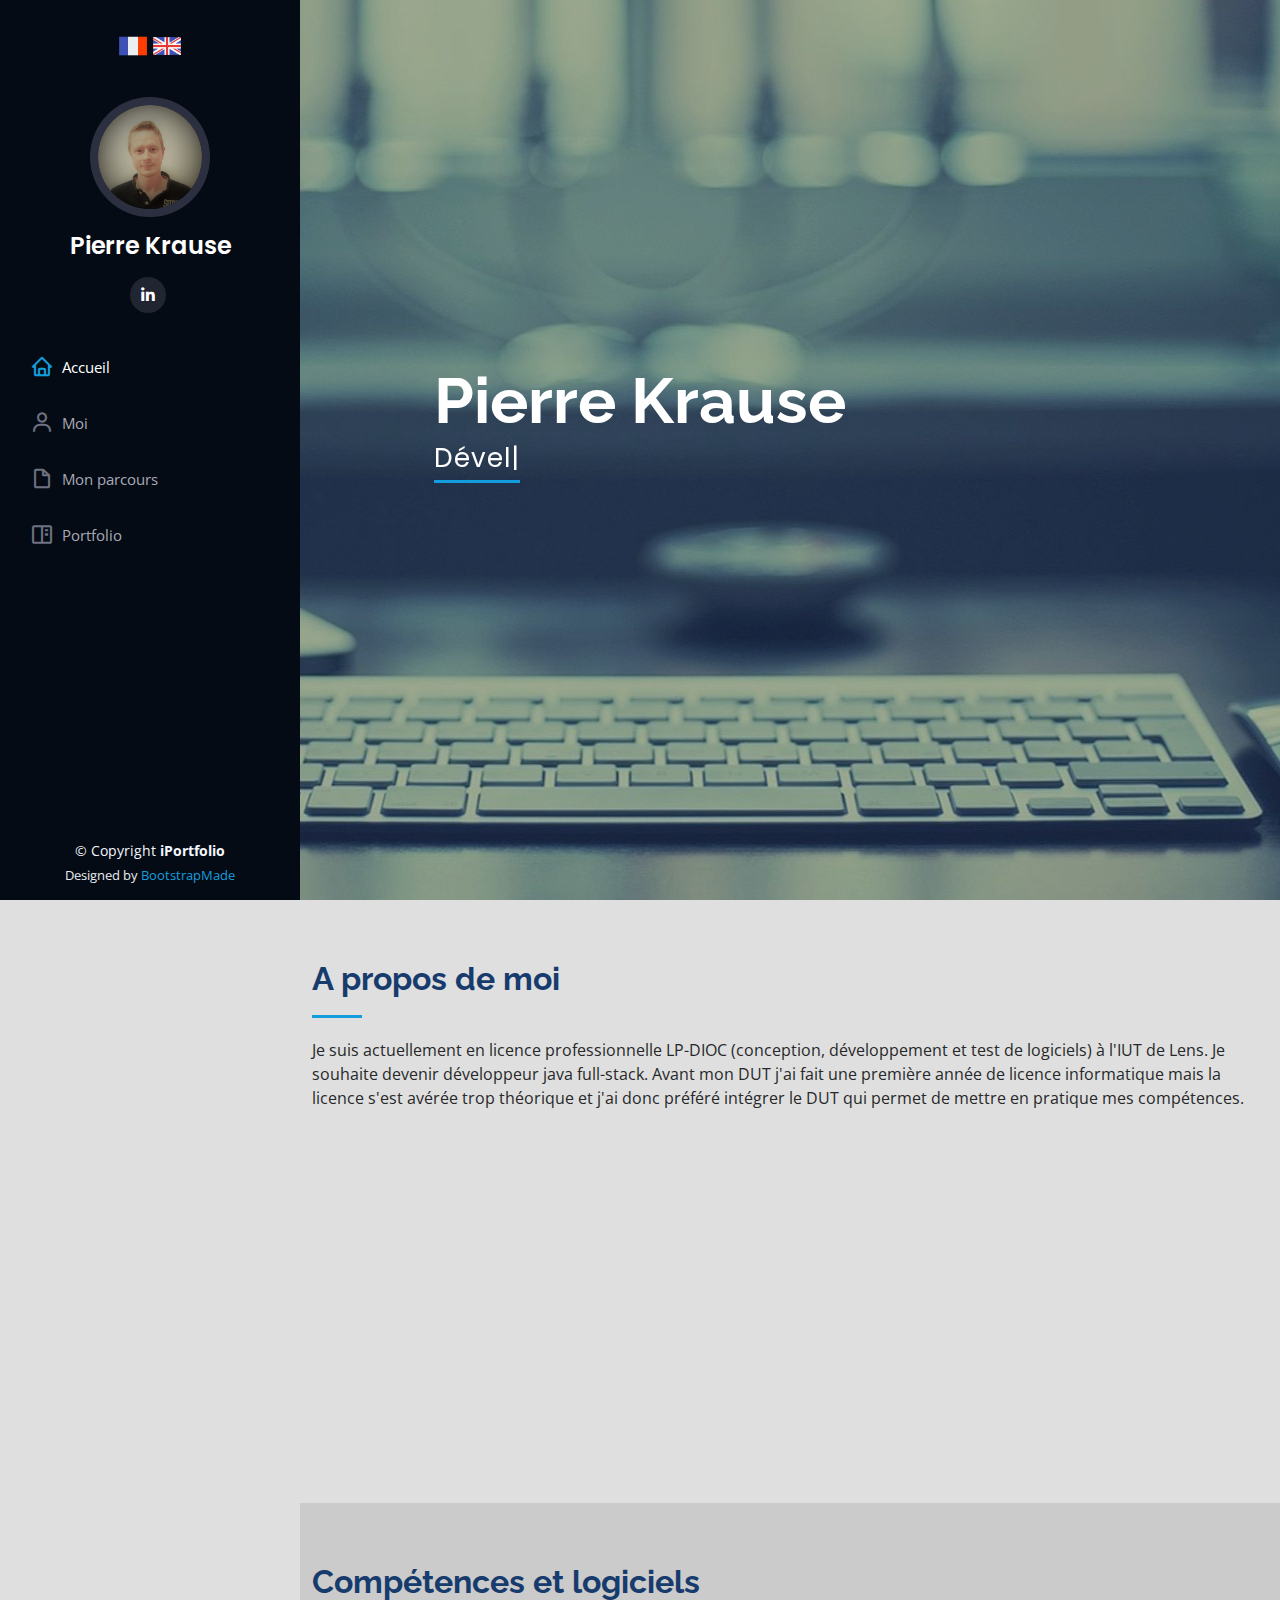
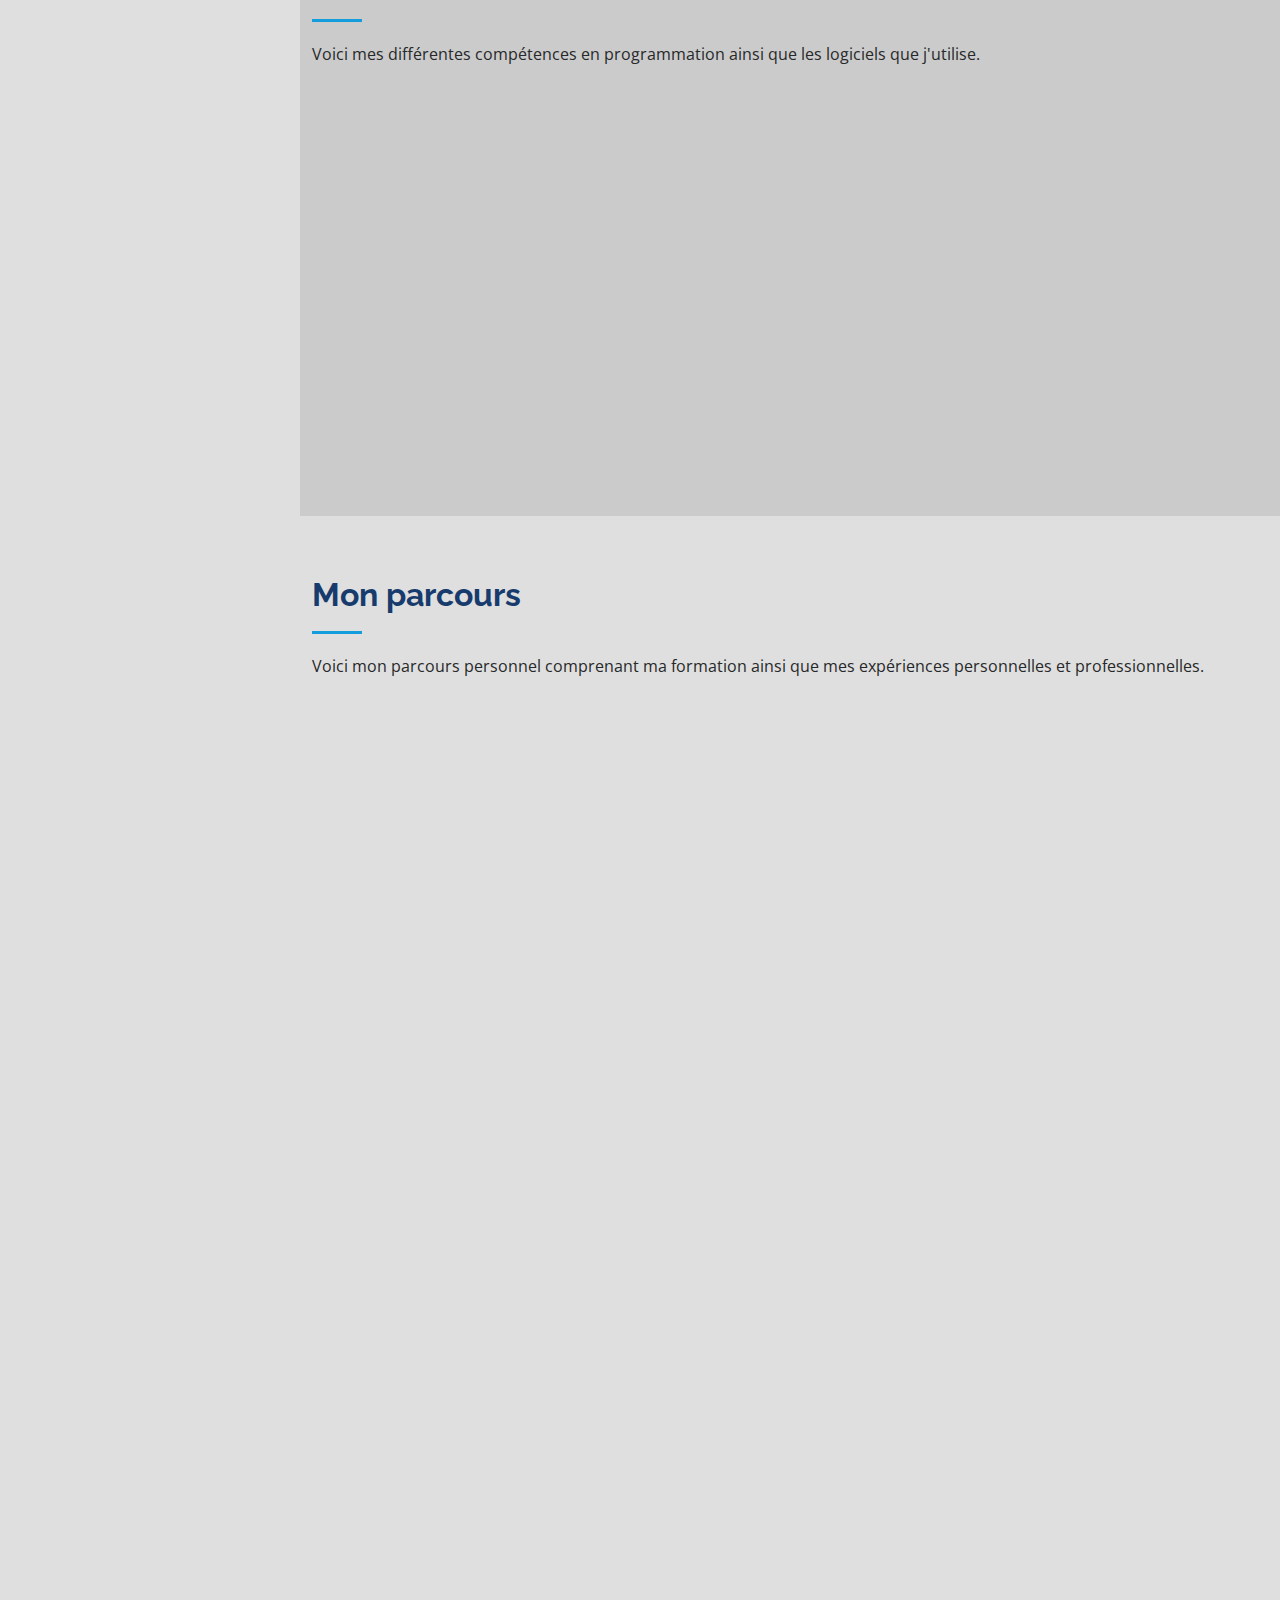
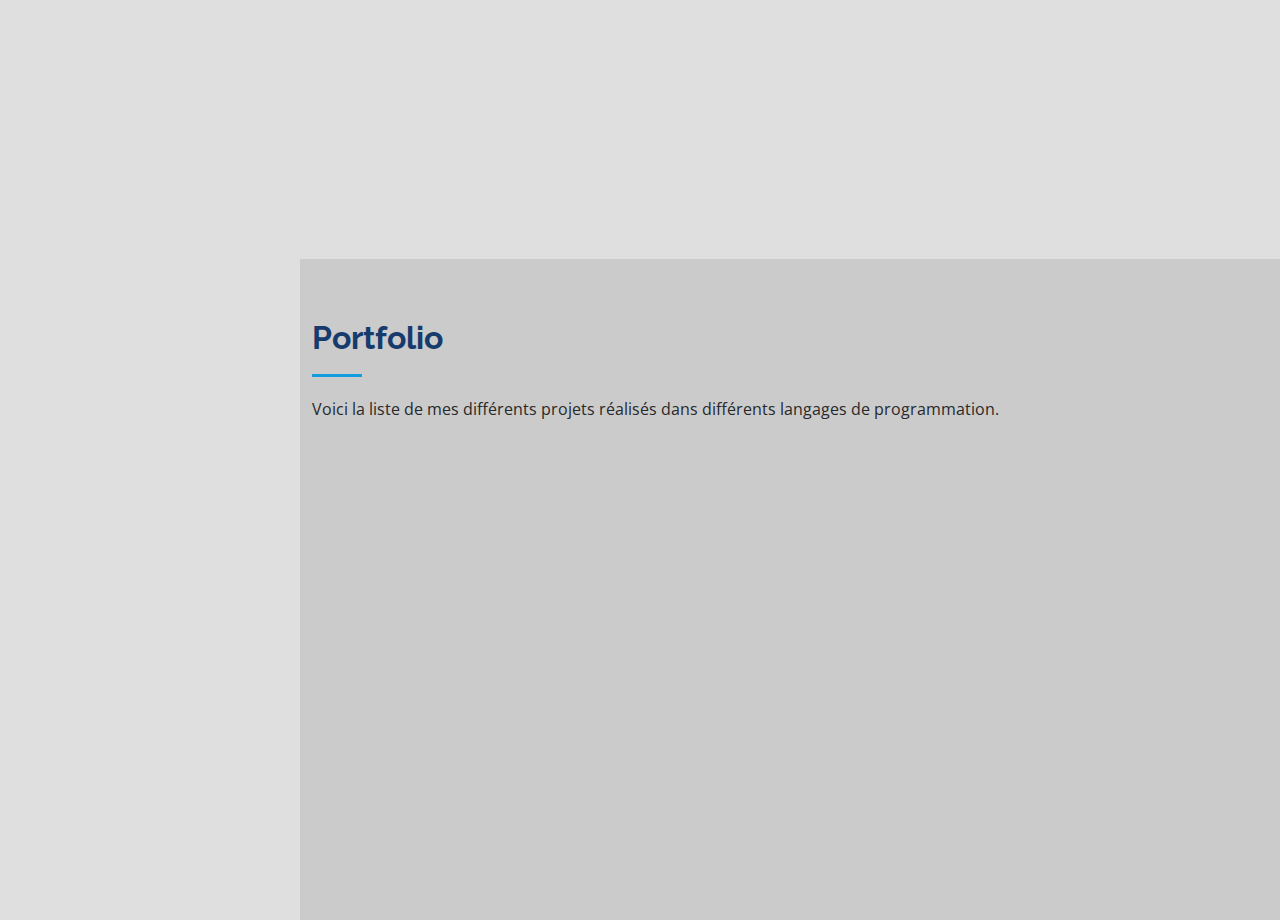
<file: index.html>
<!DOCTYPE html>
<html lang="fr">

<head>
  <meta charset="utf-8">
  <meta content="width=device-width, initial-scale=1.0" name="viewport">

  <title>Pierre Krause</title>
  <meta content="" name="description">
  <meta content="" name="keywords">

  <!-- Favicons -->
  <link href="assets/img/profil.JPG" rel="icon">
  <link href="assets/img/apple-touch-icon.png" rel="apple-touch-icon">

  <!-- Google Fonts -->
  <link href="https://fonts.googleapis.com/css?family=Open+Sans:300,300i,400,400i,600,600i,700,700i|Raleway:300,300i,400,400i,500,500i,600,600i,700,700i|Poppins:300,300i,400,400i,500,500i,600,600i,700,700i" rel="stylesheet">

  <!-- Vendor CSS Files -->
  <link href="assets/vendor/aos/aos.css" rel="stylesheet">
  <link href="assets/vendor/bootstrap/css/bootstrap.min.css" rel="stylesheet">
  <link href="assets/vendor/bootstrap-icons/bootstrap-icons.css" rel="stylesheet">
  <link href="assets/vendor/boxicons/css/boxicons.min.css" rel="stylesheet">
  <link href="assets/vendor/glightbox/css/glightbox.min.css" rel="stylesheet">
  <link href="assets/vendor/swiper/swiper-bundle.min.css" rel="stylesheet">

  <!-- Template Main CSS File -->
  <link href="assets/css/style.css" rel="stylesheet">

  <!-- =======================================================
  * Template Name: iPortfolio - v3.7.0
  * Template URL: https://bootstrapmade.com/iportfolio-bootstrap-portfolio-websites-template/
  * Author: BootstrapMade.com
  * License: https://bootstrapmade.com/license/
  ======================================================== -->
</head>

<body>

  <!-- ======= Mobile nav toggle button ======= -->
  <i class="bi bi-list mobile-nav-toggle d-xl-none"></i>

  <!-- ======= Header ======= -->
  <header id="header">
    <div class="d-flex flex-column">

      <div class="profile">
        <div class=" mt-3 text-center">
          <a href="index.html" ><i class="bx "><img src="assets/img/fr.png" alt="drp_fr" style="border:none;width:30px;"></i></a>
          <a href="index_en.html" ><i class="bx "><img src="assets/img/en.png" alt="drp_fr" style="border:none;width:30px;"></i></a>
        </div>
        <img src="assets/img/profil.JPG" alt="" class="img-fluid rounded-circle">
        <h1 class="text-light"><a href="index.html">Pierre Krause</a></h1>
        <div class="social-links mt-3 text-center">
          <a href="https://www.linkedin.com/in/pierre-krause/" class="linkedin"><i class="bx bxl-linkedin"></i></a>
        </div>
      </div>

      <nav id="navbar" class="nav-menu navbar">
        <ul>
          <li><a href="#hero" class="nav-link scrollto active"><i class="bx bx-home"></i> <span>Accueil</span></a></li>
          <li><a href="#about" class="nav-link scrollto"><i class="bx bx-user"></i> <span>Moi</span></a></li>
          <li><a href="#resume" class="nav-link scrollto"><i class="bx bx-file-blank"></i> <span>Mon parcours</span></a></li>
          <li><a href="#portfolio" class="nav-link scrollto"><i class="bx bx-book-content"></i> <span>Portfolio</span></a></li>
        </ul>
      </nav><!-- .nav-menu -->
    </div>
  </header><!-- End Header -->

  <!-- ======= Hero Section ======= -->
  <section id="hero" class="d-flex flex-column justify-content-center align-items-center">
    <div class="hero-container" data-aos="fade-in">
      <h1>Pierre Krause</h1>
      <p><span class="typed" data-typed-items="Développeur "></span></p>
    </div>
  </section><!-- End Hero -->

  <main id="main">

    <!-- ======= About Section ======= -->
    <section id="about" class="about">
      <div class="container">

        <div class="section-title">
          <h2>A propos de moi</h2>
          <p>Je suis actuellement en licence professionnelle LP-DIOC (conception, développement et test de logiciels) à l'IUT de Lens. Je souhaite devenir développeur java full-stack. Avant mon DUT j'ai fait une première année de licence informatique mais la licence s'est avérée trop théorique et j'ai donc préféré intégrer le DUT qui permet de mettre en pratique mes compétences.</p>
        </div>

        <div class="row">
          <div class="col-lg-4" data-aos="fade-right">
            <img src="assets/img/profil.JPG" class="img-fluid" alt="profil">
          </div>
          <div class="col-lg-8 pt-4 pt-lg-0 content" data-aos="fade-left">
            <h3>Développeur.</h3>
            <p class="fst-italic">
              Je suis actuellement alternant développeur java full-stack au sein de la société CGI à l'agence d'Arras (62000).
            </p>
            <div class="row">
              <div class="col-lg-6">
                <ul>
                  <li><i class="bi bi-chevron-right"></i> <strong>Portfolio :</strong> <span><a href="https://pierrekrause.github.io">https://pierrekrause.github.io/</a></span></li>
                  <li><i class="bi bi-chevron-right"></i> <strong>Téléphone :</strong> <span>+33 7 78 79 81 72</span></li>
                  <li><i class="bi bi-chevron-right"></i> <strong>Mon CV :</strong> <a href="CV/CV_KRAUSE_Pierre.pdf" target="blank"> Cliquer ici</a></li>
                </ul>
              </div>
              <div class="col-lg-6">
                <ul>
                  <li><i class="bi bi-chevron-right"></i> <strong>Etudes :</strong> <span>DUT informatique</span></li>
                  <li><i class="bi bi-chevron-right"></i> <strong>Email :</strong> <span>pierrekrause.62@gmail.com</span></li>
                  <li><i class="bi bi-chevron-right"></i> <strong> My resume : </strong><a href="CV/CV2_Krause_Pierre_en.pdf" target="blank"> Click here</a></li>
                </ul>
              </div>
            </div>
            <p>
              <!-- possibilité de rajouter un texte ici-->
            </p>
          </div>
        </div>

      </div>
    </section><!-- End About Section -->

    <!-- ======= Skills Section ======= -->
    <section id="skills" class="skills section-bg">
      <div class="container">

        <div class="section-title">
          <h2>Compétences et logiciels</h2>
          <p>Voici mes différentes compétences en programmation ainsi que les logiciels que j'utilise.</p>
        </div>

        <div class="row skills-content">

          <div class="col-lg-6" data-aos="fade-up">

            <div class="progress">
              <span class="skill">Java <i class="val">80%</i></span>
              <div class="progress-bar-wrap">
                <div class="progress-bar" role="progressbar" aria-valuenow="80" aria-valuemin="0" aria-valuemax="100"></div>
              </div>
            </div>

            <div class="progress">
              <span class="skill">HTML <i class="val">80%</i></span>
              <div class="progress-bar-wrap">
                <div class="progress-bar" role="progressbar" aria-valuenow="80" aria-valuemin="0" aria-valuemax="100"></div>
              </div>
            </div>

            <div class="progress">
              <span class="skill">CSS <i class="val">70%</i></span>
              <div class="progress-bar-wrap">
                <div class="progress-bar" role="progressbar" aria-valuenow="70" aria-valuemin="0" aria-valuemax="100"></div>
              </div>
            </div>

            <div class="progress">
              <span class="skill">Python <i class="val">80%</i></span>
              <div class="progress-bar-wrap">
                <div class="progress-bar" role="progressbar" aria-valuenow="80" aria-valuemin="0" aria-valuemax="100"></div>
              </div>
            </div>

            <div class="progress">
              <span class="skill">SQL <i class="val">75%</i></span>
              <div class="progress-bar-wrap">
                <div class="progress-bar" role="progressbar" aria-valuenow="75" aria-valuemin="0" aria-valuemax="100"></div>
              </div>
            </div>

            <div class="progress">
              <span class="skill">PHP <i class="val">60%</i></span>
              <div class="progress-bar-wrap">
                <div class="progress-bar" role="progressbar" aria-valuenow="60" aria-valuemin="0" aria-valuemax="100"></div>
              </div>
            </div>


          </div>

          <div class="col-lg-6" data-aos="fade-up" data-aos-delay="100">

            <div class="progress">
              <span class="skill">IntelliJ IDEA <i class="val">75%</i></span>
              <div class="progress-bar-wrap">
                <div class="progress-bar" role="progressbar" aria-valuenow="75" aria-valuemin="0" aria-valuemax="100"></div>
              </div>
            </div>

            <div class="progress">
              <span class="skill">Visual Code Studio <i class="val">85%</i></span>
              <div class="progress-bar-wrap">
                <div class="progress-bar" role="progressbar" aria-valuenow="85" aria-valuemin="0" aria-valuemax="100"></div>
              </div>
            </div>

            <div class="progress">
              <span class="skill">StarUML <i class="val">55%</i></span>
              <div class="progress-bar-wrap">
                <div class="progress-bar" role="progressbar" aria-valuenow="55" aria-valuemin="0" aria-valuemax="100"></div>
              </div>
            </div>

            <div class="progress">
              <span class="skill">Microsoft Office <i class="val">70%</i></span>
              <div class="progress-bar-wrap">
                <div class="progress-bar" role="progressbar" aria-valuenow="70" aria-valuemin="0" aria-valuemax="100"></div>
              </div>
            </div>

            <div class="progress">
              <span class="skill">Libre Office <i class="val">60%</i></span>
              <div class="progress-bar-wrap">
                <div class="progress-bar" role="progressbar" aria-valuenow="60" aria-valuemin="0" aria-valuemax="100"></div>
              </div>
            </div>

            <div class="progress">
              <span class="skill">Photoshop <i class="val">55%</i></span>
              <div class="progress-bar-wrap">
                <div class="progress-bar" role="progressbar" aria-valuenow="55" aria-valuemin="0" aria-valuemax="100"></div>
              </div>
            </div>

          </div>

        </div>

      </div>
    </section><!-- End Skills Section -->

    <!-- ======= Resume Section ======= -->
    <section id="resume" class="resume">
      <div class="container">

        <div class="section-title">
          <h2>Mon parcours</h2>
          <p>Voici mon parcours personnel comprenant ma formation ainsi que mes expériences personnelles et professionnelles.</p>
        </div>

        <div class="row">
          <div class="col-lg-6" data-aos="fade-up">
                        

            <h3 class="resume-title">Formation</h3>
            <div class="resume-item">
              <h4>Diplôme Universitaire et Technologique en informatique</h4>
              <h5>2020 - 2022</h5>
              <p><em>Institut Universitaire et Technologique, Lens (62)</em></p>
              <ul>
                <li>Diplômé d'un DUT informatique.</li>
              </ul>
            </div>
            <div class="resume-item">
              <h4>Licence informatique</h4>
              <h5>2018 - 2020</h5>
              <p><em>Faculté des Sciences Jean-Perrin, Lens (62)</em></p>
              <ul>
                <li>J'ai fait deux ans de licence informatique mais j'ai décidé de me réorienter vers un DUT informatique car la licence était trop théorique, il n'y avait pas assez de pratique.</li>
              </ul>
            </div>
            <h3 class="resume-title">Expériences professionnelles</h3>
            <div class="resume-item">
              <h4>Emplois Etudiant</h4>
              <h5>Décembre 2020 - présent</h5>
              <p><em>Auchan Drive, Noyelles-Godault (62)</em></p>
              <ul>
                <li>Je suis en CDI étudiant en tant que préparateur livreur à Auchan Drive</li>
                <li>Ce travail m'a permis de développer mon autonomie, ma capacité à organiser mes journées ainsi que ma capacité à prendre des responsabilités.</li>
              </ul>
            </div>
            <div class="resume-item">
              <h4>Stage en entreprise informatique</h4>
              <h5>mai 2018</h5>
              <p><em>entreprise Audace, Lens (62)</em></p>
              <ul>
                <li>Ce stage m'a permis de découvrir les métiers de l'informatique, notamment le développement web ainsi que le développement de "serious games" qui permettent la formation des nouveaux collaborateurs.</li>
              </ul>
            </div>
          </div>          
          <div class="col-lg-6" data-aos="fade-up" data-aos-delay="100">
            <h3 class="resume-title">Expériences personnelles</h3>
            <div class="resume-item">
              <h4>Refonte du site de présentation du DUT informatique</h4>
              <h5>Novembre 2020 - Janvier 2021</h5>
              <p><em>Projet tutoré</em></p>
              <ul>
                <li>L'IUT nous a proposé de réaliser une refonte du site de présentation du DUT informatique lors d'un projet tutoré. </li>
                <li>Ce projet a été réalisé par groupe de trois étudiants. </li>
                <li>Ce projet nous a permis d'utiliser les langages HTML et CSS.</li>
              </ul>
            </div>
            <div class="resume-item">
              <h4>Programmation du jeu de plateau "Labyrinthe"</h4>
              <h5>Mars 2021 - Juin 2021</h5>
              <p><em>Projet tutoré</em></p>
              <ul>
                <li>Ce projet avait pour but de nous faire programmer le jeu du "Labyrinthe" en utilisant le langage Java.</li>
                <li>Durant ce projet, nous avons dû implémenter toutes les fonctionnalités du jeu (l'interface graphique était déjà implémentée).</li>
                <li>Ce projet a été réalisé en équipe de quatre.</li>
              </ul>
            </div>
            <div class="resume-item">
              <h4>Programmation d'une collection en ligne</h4>
              <h5>Juin 2019</h5>
              <p><em>Projet personnel</em></p>
              <ul>
                <li>J'ai réalisé une application de gestion d'une collection en ligne.</li>
                <li>Ce projet m'a permis d'apprendre à interagir avec une base de données en utilisant du PHP.</li>
                <li>Ce projet m'a aussi permis d'améliorer mes compétences en HTML/CSS.</li>
              </ul>
            </div>
          </div>
        </div>

      </div>
    </section><!-- End Resume Section -->

    <!-- ======= Portfolio Section ======= -->
    <section id="portfolio" class="portfolio section-bg">
      <div class="container">

        <div class="section-title">
          <h2>Portfolio</h2>
          <p>Voici la liste de mes différents projets réalisés dans différents langages de programmation.</p>
        </div>

        <div class="row" data-aos="fade-up">
          <div class="col-lg-12 d-flex justify-content-center">
            <ul id="portfolio-flters">
              <li data-filter="*" class="filter-active">Tout</li>
              <li data-filter=".filter-python">Python</li>
              <li data-filter=".filter-java">Java</li>
              <li data-filter=".filter-web">Web</li>
            </ul>
          </div>
        </div>

        <div class="row portfolio-container" data-aos="fade-up" data-aos-delay="100">

          <div class="col-lg-4 col-md-6 portfolio-item filter-python">
            <div class="portfolio-wrap">
              <img src="assets/img/portfolio/sokoban_icone.PNG" class="img-fluid" alt="">
              <div class="portfolio-links">
                <a href="assets/img/portfolio/sokoban_icone.PNG" data-gallery="portfolioGallery" class="portfolio-lightbox" title="Sokoban"><i class="bx bx-plus"></i></a>
                <a href="portfolio_details/python/sokoban/sokoban_fr.html" title="More Details"><i class="bx bx-link"></i></a>
              </div>
            </div>
          </div>

          <div class="col-lg-4 col-md-6 portfolio-item filter-java">
            <div class="portfolio-wrap">
              <img src="assets/img/portfolio/labyrinthe_icone.PNG" class="img-fluid" alt="">
              <div class="portfolio-links">
                <a href="assets/img/portfolio/labyrinthe_icone.PNG" data-gallery="portfolioGallery" class="portfolio-lightbox" title="Labyrinthe"><i class="bx bx-plus"></i></a>
                <a href="portfolio_details/java/labyrinthe/labyrinthe_fr.html" title="More Details"><i class="bx bx-link"></i></a>
              </div>
            </div>
          </div>

          <div class="col-lg-4 col-md-6 portfolio-item filter-web">
            <div class="portfolio-wrap">
              <img src="assets/img/portfolio/but_info_icone.png" class="img-fluid" alt="">
              <div class="portfolio-links">
                <a href="assets/img/portfolio/but_info_icone.png" data-gallery="portfolioGallery" class="portfolio-lightbox" title="Portail de présentation du BUT informatique"><i class="bx bx-plus"></i></a>
                <a href="portfolio_details/web/but_info/but_info_fr.html" title="More Details"><i class="bx bx-link"></i></a>
              </div>
            </div>
          </div>         

        </div>

      </div>
    </section><!-- End Portfolio Section -->       


  </main><!-- End #main -->

  <!-- ======= Footer ======= -->
  <footer id="footer">
    <div class="container">
      <div class="copyright">
        &copy; Copyright <strong><span>iPortfolio</span></strong>
      </div>
      <div class="credits">
        <!-- All the links in the footer should remain intact. -->
        <!-- You can delete the links only if you purchased the pro version. -->
        <!-- Licensing information: https://bootstrapmade.com/license/ -->
        <!-- Purchase the pro version with working PHP/AJAX contact form: https://bootstrapmade.com/iportfolio-bootstrap-portfolio-websites-template/ -->
        Designed by <a href="https://bootstrapmade.com/">BootstrapMade</a>
      </div>
    </div>
  </footer><!-- End  Footer -->

  <a href="#" class="back-to-top d-flex align-items-center justify-content-center"><i class="bi bi-arrow-up-short"></i></a>

  <!-- Vendor JS Files -->
  <script src="assets/vendor/purecounter/purecounter.js"></script>
  <script src="assets/vendor/aos/aos.js"></script>
  <script src="assets/vendor/bootstrap/js/bootstrap.bundle.min.js"></script>
  <script src="assets/vendor/glightbox/js/glightbox.min.js"></script>
  <script src="assets/vendor/isotope-layout/isotope.pkgd.min.js"></script>
  <script src="assets/vendor/swiper/swiper-bundle.min.js"></script>
  <script src="assets/vendor/typed.js/typed.min.js"></script>
  <script src="assets/vendor/waypoints/noframework.waypoints.js"></script>
  <script src="assets/vendor/php-email-form/validate.js"></script>

  <!-- Template Main JS File -->
  <script src="assets/js/main.js"></script>

</body>

</html>
</file>
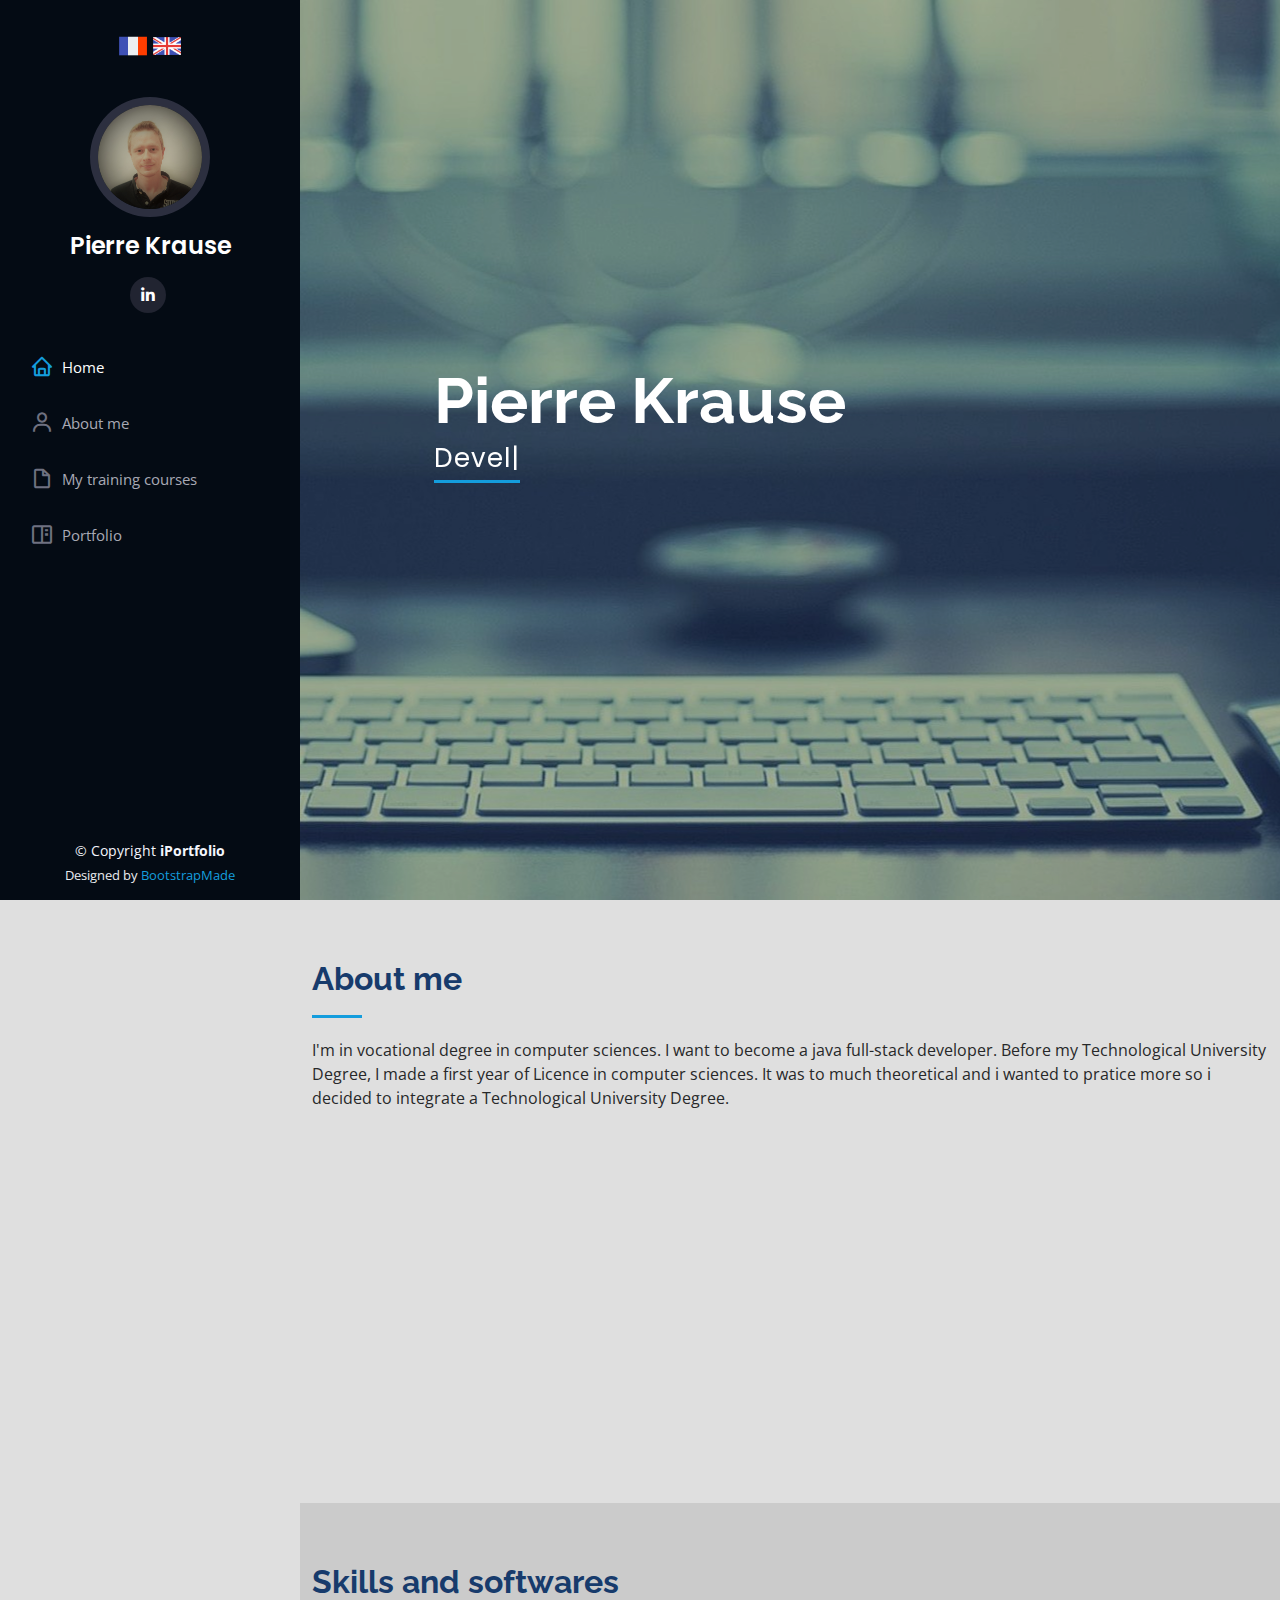
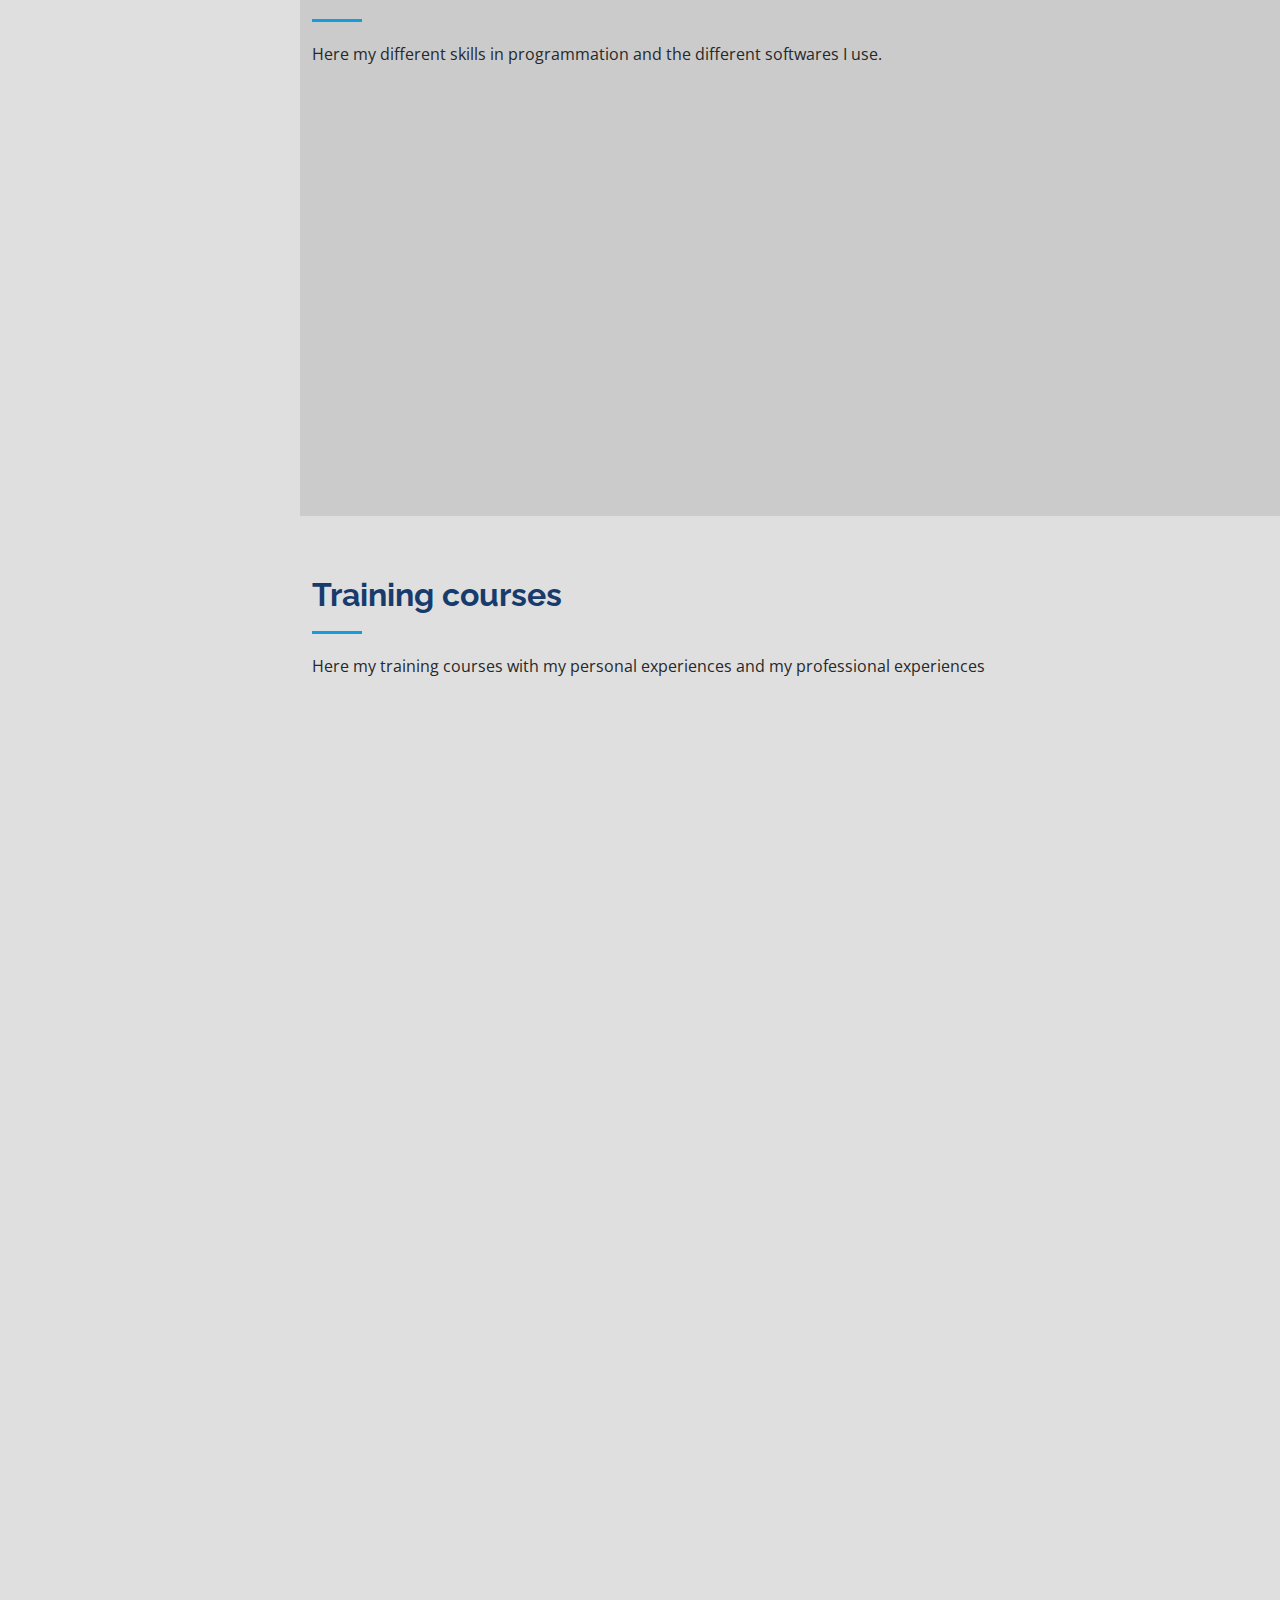
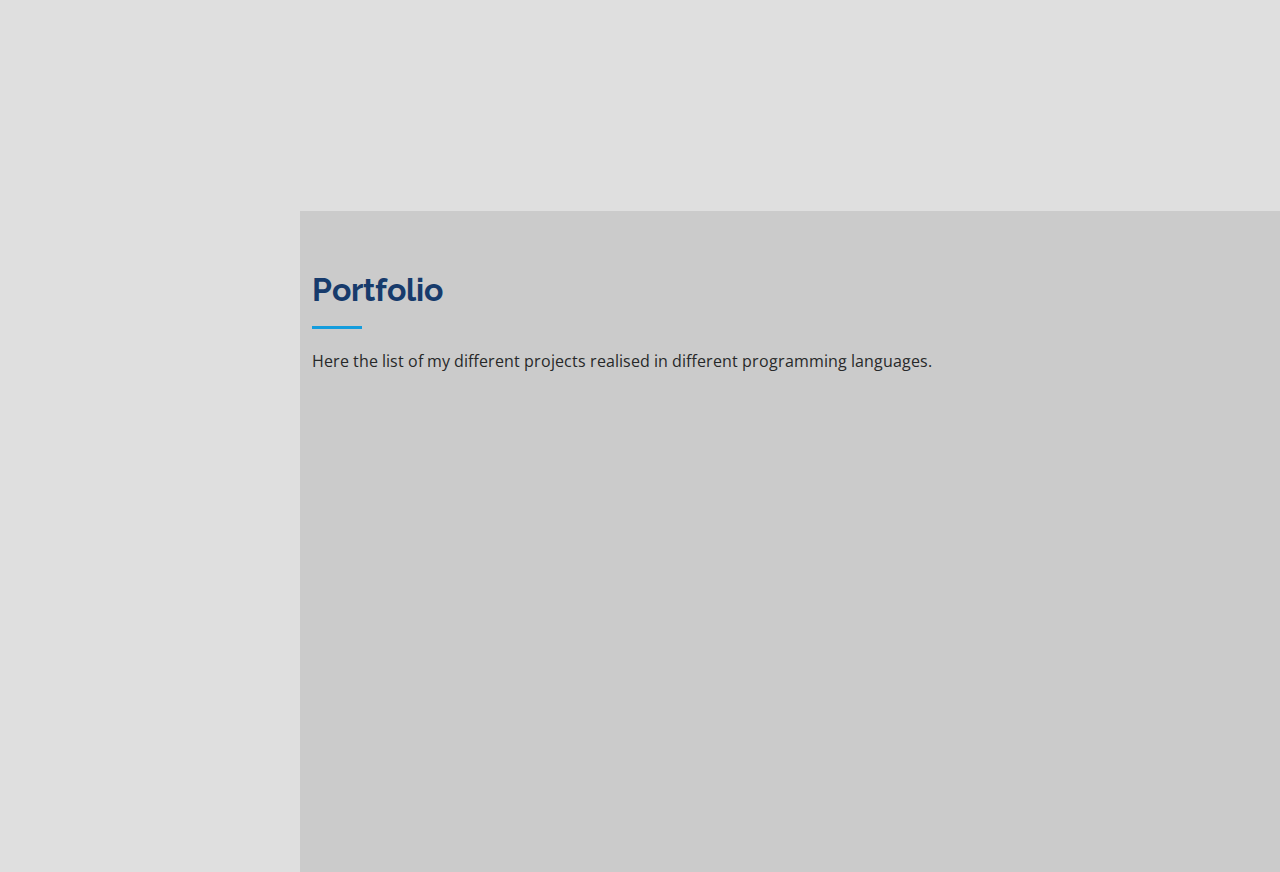
<file: index_en.html>
<!DOCTYPE html>
<html lang="en">

<head>
    <meta charset="utf-8">
    <meta content="width=device-width, initial-scale=1.0" name="viewport">

    <title>Pierre Krause</title>
    <meta content="" name="description">
    <meta content="" name="keywords">

    <!-- Favicons -->
    <link href="assets/img/profil.JPG" rel="icon">
    <link href="assets/img/apple-touch-icon.png" rel="apple-touch-icon">

    <!-- Google Fonts -->
    <link href="https://fonts.googleapis.com/css?family=Open+Sans:300,300i,400,400i,600,600i,700,700i|Raleway:300,300i,400,400i,500,500i,600,600i,700,700i|Poppins:300,300i,400,400i,500,500i,600,600i,700,700i" rel="stylesheet">

    <!-- Vendor CSS Files -->
    <link href="assets/vendor/aos/aos.css" rel="stylesheet">
    <link href="assets/vendor/bootstrap/css/bootstrap.min.css" rel="stylesheet">
    <link href="assets/vendor/bootstrap-icons/bootstrap-icons.css" rel="stylesheet">
    <link href="assets/vendor/boxicons/css/boxicons.min.css" rel="stylesheet">
    <link href="assets/vendor/glightbox/css/glightbox.min.css" rel="stylesheet">
    <link href="assets/vendor/swiper/swiper-bundle.min.css" rel="stylesheet">

    <!-- Template Main CSS File -->
    <link href="assets/css/style.css" rel="stylesheet">

    <!-- =======================================================
    * Template Name: iPortfolio - v3.7.0
    * Template URL: https://bootstrapmade.com/iportfolio-bootstrap-portfolio-websites-template/
    * Author: BootstrapMade.com
    * License: https://bootstrapmade.com/license/
    ======================================================== -->
</head>

<body>

<!-- ======= Mobile nav toggle button ======= -->
<i class="bi bi-list mobile-nav-toggle d-xl-none"></i>

<!-- ======= Header ======= -->
<header id="header">
    <div class="d-flex flex-column">

        <div class="profile">
            <div class=" mt-3 text-center">
                <a href="index.html" ><i class="bx "><img src="assets/img/fr.png" alt="drp_fr" style="border:none;width:30px;"></i></a>
                <a href="index_en.html" ><i class="bx "><img src="assets/img/en.png" alt="drp_fr" style="border:none;width:30px;"></i></a>
            </div>
            <img src="assets/img/profil.JPG" alt="" class="img-fluid rounded-circle">
            <h1 class="text-light"><a href="index.html">Pierre Krause</a></h1>
            <div class="social-links mt-3 text-center">
                <a href="https://www.linkedin.com/in/pierre-krause/" class="linkedin"><i class="bx bxl-linkedin"></i></a>
            </div>
        </div>

        <nav id="navbar" class="nav-menu navbar">
            <ul>
                <li><a href="#hero" class="nav-link scrollto active"><i class="bx bx-home"></i> <span>Home</span></a></li>
                <li><a href="#about" class="nav-link scrollto"><i class="bx bx-user"></i> <span>About me</span></a></li>
                <li><a href="#resume" class="nav-link scrollto"><i class="bx bx-file-blank"></i> <span>My training courses</span></a></li>
                <li><a href="#portfolio" class="nav-link scrollto"><i class="bx bx-book-content"></i> <span>Portfolio</span></a></li>
            </ul>
        </nav><!-- .nav-menu -->
    </div>
</header><!-- End Header -->

<!-- ======= Hero Section ======= -->
<section id="hero" class="d-flex flex-column justify-content-center align-items-center">
    <div class="hero-container" data-aos="fade-in">
        <h1>Pierre Krause</h1>
        <p><span class="typed" data-typed-items="Developer "></span></p>
    </div>
</section><!-- End Hero -->

<main id="main">

    <!-- ======= About Section ======= -->
    <section id="about" class="about">
        <div class="container">

            <div class="section-title">
                <h2>About me</h2>
                <p>I'm in vocational degree in computer sciences. I want to become a java full-stack developer. Before my Technological University Degree, I made a first year of Licence in computer sciences. It was to much theoretical and i wanted to pratice more so i decided to integrate a Technological University Degree.</p>
            </div>

            <div class="row">
                <div class="col-lg-4" data-aos="fade-right">
                    <img src="assets/img/profil.JPG" class="img-fluid" alt="profil">
                </div>
                <div class="col-lg-8 pt-4 pt-lg-0 content" data-aos="fade-left">
                    <h3>Developer.</h3>
                    <p class="fst-italic">
                        I'm doing an alternacion as a Java full-stack developer in the company CGI in France.
                    </p>
                    <div class="row">
                        <div class="col-lg-6">
                            <ul>
                                <li><i class="bi bi-chevron-right"></i> <strong>Portfolio :</strong> <span><a href="https://pierrekrause.github.io">https://pierrekrause.github.io/</a></span></li>
                                <li><i class="bi bi-chevron-right"></i> <strong>Phone number :</strong> <span>+33 7 78 79 81 72</span></li>
                                <li><i class="bi bi-chevron-right"></i> <strong translate="no">Mon CV :</strong> <a href="CV/CV_KRAUSE_Pierre.pdf" target="blank"> Cliquer ici</a></li>
                            </ul>
                        </div>
                        <div class="col-lg-6">
                            <ul>
                                <li><i class="bi bi-chevron-right"></i> <strong>Study :</strong> <span>Technological University Degree</span></li>
                                <li><i class="bi bi-chevron-right"></i> <strong>Email :</strong> <span>pierrekrause.62@gmail.com</span></li>
                                <li><i class="bi bi-chevron-right"></i> <strong translate="no"> My resume : </strong><a href="CV/CV2_Krause_Pierre_en.pdf" target="blank"> Click here</a></li>
                            </ul>
                        </div>
                    </div>
                    <p>
                        <!-- possibilité de rajouter un texte ici-->
                    </p>
                </div>
            </div>

        </div>
    </section><!-- End About Section -->

    <!-- ======= Skills Section ======= -->
    <section id="skills" class="skills section-bg">
        <div class="container">

            <div class="section-title">
                <h2>Skills and softwares</h2>
                <p>Here my different skills in programmation and the different softwares I use.</p>
            </div>

            <div class="row skills-content">

                <div class="col-lg-6" data-aos="fade-up">

                    <div class="progress">
                        <span class="skill">Java <i class="val">80%</i></span>
                        <div class="progress-bar-wrap">
                            <div class="progress-bar" role="progressbar" aria-valuenow="80" aria-valuemin="0" aria-valuemax="100"></div>
                        </div>
                    </div>

                    <div class="progress">
                        <span class="skill">HTML <i class="val">80%</i></span>
                        <div class="progress-bar-wrap">
                            <div class="progress-bar" role="progressbar" aria-valuenow="80" aria-valuemin="0" aria-valuemax="100"></div>
                        </div>
                    </div>

                    <div class="progress">
                        <span class="skill">CSS <i class="val">70%</i></span>
                        <div class="progress-bar-wrap">
                            <div class="progress-bar" role="progressbar" aria-valuenow="70" aria-valuemin="0" aria-valuemax="100"></div>
                        </div>
                    </div>

                    <div class="progress">
                        <span class="skill">Python <i class="val">80%</i></span>
                        <div class="progress-bar-wrap">
                            <div class="progress-bar" role="progressbar" aria-valuenow="80" aria-valuemin="0" aria-valuemax="100"></div>
                        </div>
                    </div>

                    <div class="progress">
                        <span class="skill">SQL <i class="val">75%</i></span>
                        <div class="progress-bar-wrap">
                            <div class="progress-bar" role="progressbar" aria-valuenow="75" aria-valuemin="0" aria-valuemax="100"></div>
                        </div>
                    </div>

                    <div class="progress">
                        <span class="skill">PHP <i class="val">60%</i></span>
                        <div class="progress-bar-wrap">
                            <div class="progress-bar" role="progressbar" aria-valuenow="60" aria-valuemin="0" aria-valuemax="100"></div>
                        </div>
                    </div>


                </div>

                <div class="col-lg-6" data-aos="fade-up" data-aos-delay="100">

                    <div class="progress">
                        <span class="skill">IntelliJ IDEA <i class="val">75%</i></span>
                        <div class="progress-bar-wrap">
                            <div class="progress-bar" role="progressbar" aria-valuenow="75" aria-valuemin="0" aria-valuemax="100"></div>
                        </div>
                    </div>

                    <div class="progress">
                        <span class="skill">Visual Code Studio <i class="val">85%</i></span>
                        <div class="progress-bar-wrap">
                            <div class="progress-bar" role="progressbar" aria-valuenow="85" aria-valuemin="0" aria-valuemax="100"></div>
                        </div>
                    </div>

                    <div class="progress">
                        <span class="skill">StarUML <i class="val">55%</i></span>
                        <div class="progress-bar-wrap">
                            <div class="progress-bar" role="progressbar" aria-valuenow="55" aria-valuemin="0" aria-valuemax="100"></div>
                        </div>
                    </div>

                    <div class="progress">
                        <span class="skill">Microsoft Office <i class="val">70%</i></span>
                        <div class="progress-bar-wrap">
                            <div class="progress-bar" role="progressbar" aria-valuenow="70" aria-valuemin="0" aria-valuemax="100"></div>
                        </div>
                    </div>

                    <div class="progress">
                        <span class="skill">Libre Office <i class="val">60%</i></span>
                        <div class="progress-bar-wrap">
                            <div class="progress-bar" role="progressbar" aria-valuenow="60" aria-valuemin="0" aria-valuemax="100"></div>
                        </div>
                    </div>

                    <div class="progress">
                        <span class="skill">Photoshop <i class="val">55%</i></span>
                        <div class="progress-bar-wrap">
                            <div class="progress-bar" role="progressbar" aria-valuenow="55" aria-valuemin="0" aria-valuemax="100"></div>
                        </div>
                    </div>

                </div>

            </div>

        </div>
    </section><!-- End Skills Section -->

    <!-- ======= Resume Section ======= -->
    <section id="resume" class="resume">
        <div class="container">

            <div class="section-title">
                <h2>Training courses</h2>
                <p>Here my training courses with my personal experiences and my professional experiences</p>
            </div>

            <div class="row">
                <div class="col-lg-6" data-aos="fade-up">


                    <h3 class="resume-title">Schooling</h3>
                    <div class="resume-item">
                        <h4>Technological University Degree in computer sciences</h4>
                        <h5>2020 - 2022</h5>
                        <p><em>Technological University Institute, France, Lens (62)</em></p>
                        <ul>
                            <li>Graduated of Technological University Degree.</li>
                        </ul>
                    </div>
                    <div class="resume-item">
                        <h4>Licence in computer sciences</h4>
                        <h5>2018 - 2020</h5>
                        <p><em>Faculty of Sciences Jean-Perrin, France, Lens (62)</em></p>
                        <ul>
                            <li>I made 2 years of Licence in computer sciences. It was to much theoretical and i wanted to pratice more so i decided to integrate a Technological University Degree.</li>
                        </ul>
                    </div>
                    <h3 class="resume-title">Professional experiences</h3>
                    <div class="resume-item">
                        <h4>Student job</h4>
                        <h5>December 2020 - today</h5>
                        <p><em>Auchan Drive, France, Noyelles-Godault (62)</em></p>
                        <ul>
                            <li>I actually have a permanent student contract as preparer/delivery man in Auchan Drive.</li>
                            <li>This job gave me more autonomy, I'm more organized, I can take more responsabilities.</li>
                        </ul>
                    </div>
                    <div class="resume-item">
                        <h4>traineeship in computer sciences</h4>
                        <h5>May 2018</h5>
                        <p><em>Company Audace, Lens (62)</em></p>
                        <ul>
                            <li>Thanks to this traineeship, I discovered some jobs in computer sciences like web developer, web designer and the development of "serious games" which are used to train new employees.</li>
                        </ul>
                    </div>
                </div>
                <div class="col-lg-6" data-aos="fade-up" data-aos-delay="100">
                    <h3 class="resume-title">Personal experiences</h3>
                    <div class="resume-item">
                        <h4>Redesign of the University Technology Degree website</h4>
                        <h5>November 2020 - January 2021</h5>
                        <p><em>Tutored project</em></p>
                        <ul>
                            <li>My school gave us the project of redesign the University Technology Degree website during a tutored project.</li>
                            <li>This project has been realised by groups of 3 students.</li>
                            <li>During this project, we used HTML and CSS.</li>
                        </ul>
                    </div>
                    <div class="resume-item">
                        <h4>programming of the board game "Maze""</h4>
                        <h5>March 2021 - June 2021</h5>
                        <p><em>Tutored project</em></p>
                        <ul>
                            <li>The goal of this project was to program the game "Maze" using Java.</li>
                            <li>During this project, we had to implement the game functionalities (the graphic interface was already implement).</li>
                            <li>This project has been realised by groups of 4 students.</li>
                        </ul>
                    </div>
                    <div class="resume-item">
                        <h4>Programming of an online collection</h4>
                        <h5>June 2019</h5>
                        <p><em>Personal project</em></p>
                        <ul>
                            <li>I made an application to manage an online collection.</li>
                            <li>This project learn me how to interact with a database using php.</li>
                            <li>This project improved my skills in HTMl and CSS.</li>
                        </ul>
                    </div>
                </div>
            </div>

        </div>
    </section><!-- End Resume Section -->

    <!-- ======= Portfolio Section ======= -->
    <section id="portfolio" class="portfolio section-bg">
        <div class="container">

            <div class="section-title">
                <h2>Portfolio</h2>
                <p>Here the list of my different projects realised in different programming languages.</p>
            </div>

            <div class="row" data-aos="fade-up">
                <div class="col-lg-12 d-flex justify-content-center">
                    <ul id="portfolio-flters">
                        <li data-filter="*" class="filter-active">All</li>
                        <li data-filter=".filter-python">Python</li>
                        <li data-filter=".filter-java">Java</li>
                        <li data-filter=".filter-web">Web</li>
                    </ul>
                </div>
            </div>

            <div class="row portfolio-container" data-aos="fade-up" data-aos-delay="100">

                <div class="col-lg-4 col-md-6 portfolio-item filter-python">
                    <div class="portfolio-wrap">
                        <img src="assets/img/portfolio/sokoban_icone.PNG" class="img-fluid" alt="">
                        <div class="portfolio-links">
                            <a href="assets/img/portfolio/sokoban_icone.PNG" data-gallery="portfolioGallery" class="portfolio-lightbox" title="Sokoban"><i class="bx bx-plus"></i></a>
                            <a href="portfolio_details/python/sokoban/sokoban_en.html" title="More Details"><i class="bx bx-link"></i></a>
                        </div>
                    </div>
                </div>

                <div class="col-lg-4 col-md-6 portfolio-item filter-java">
                    <div class="portfolio-wrap">
                        <img src="assets/img/portfolio/labyrinthe_icone.PNG" class="img-fluid" alt="">
                        <div class="portfolio-links">
                            <a href="assets/img/portfolio/labyrinthe_icone.PNG" data-gallery="portfolioGallery" class="portfolio-lightbox" title="Maze"><i class="bx bx-plus"></i></a>
                            <a href="portfolio_details/java/labyrinthe/labyrinthe_en.html" title="More Details"><i class="bx bx-link"></i></a>
                        </div>
                    </div>
                </div>

                <div class="col-lg-4 col-md-6 portfolio-item filter-web">
                    <div class="portfolio-wrap">
                        <img src="assets/img/portfolio/but_info_icone.png" class="img-fluid" alt="">
                        <div class="portfolio-links">
                            <a href="assets/img/portfolio/but_info_icone.png" data-gallery="portfolioGallery" class="portfolio-lightbox" title="University Technology Degree website"><i class="bx bx-plus"></i></a>
                            <a href="portfolio_details/web/but_info/but_info_en.html" title="More Details"><i class="bx bx-link"></i></a>
                        </div>
                    </div>
                </div>

            </div>

        </div>
    </section><!-- End Portfolio Section -->


</main><!-- End #main -->

<!-- ======= Footer ======= -->
<footer id="footer">
    <div class="container">
        <div class="copyright">
            &copy; Copyright <strong><span>iPortfolio</span></strong>
        </div>
        <div class="credits">
            <!-- All the links in the footer should remain intact. -->
            <!-- You can delete the links only if you purchased the pro version. -->
            <!-- Licensing information: https://bootstrapmade.com/license/ -->
            <!-- Purchase the pro version with working PHP/AJAX contact form: https://bootstrapmade.com/iportfolio-bootstrap-portfolio-websites-template/ -->
            Designed by <a href="https://bootstrapmade.com/">BootstrapMade</a>
        </div>
    </div>
</footer><!-- End  Footer -->

<a href="#" class="back-to-top d-flex align-items-center justify-content-center"><i class="bi bi-arrow-up-short"></i></a>

<!-- Vendor JS Files -->
<script src="assets/vendor/purecounter/purecounter.js"></script>
<script src="assets/vendor/aos/aos.js"></script>
<script src="assets/vendor/bootstrap/js/bootstrap.bundle.min.js"></script>
<script src="assets/vendor/glightbox/js/glightbox.min.js"></script>
<script src="assets/vendor/isotope-layout/isotope.pkgd.min.js"></script>
<script src="assets/vendor/swiper/swiper-bundle.min.js"></script>
<script src="assets/vendor/typed.js/typed.min.js"></script>
<script src="assets/vendor/waypoints/noframework.waypoints.js"></script>
<script src="assets/vendor/php-email-form/validate.js"></script>

<!-- Template Main JS File -->
<script src="assets/js/main.js"></script>

</body>

</html>
</file>
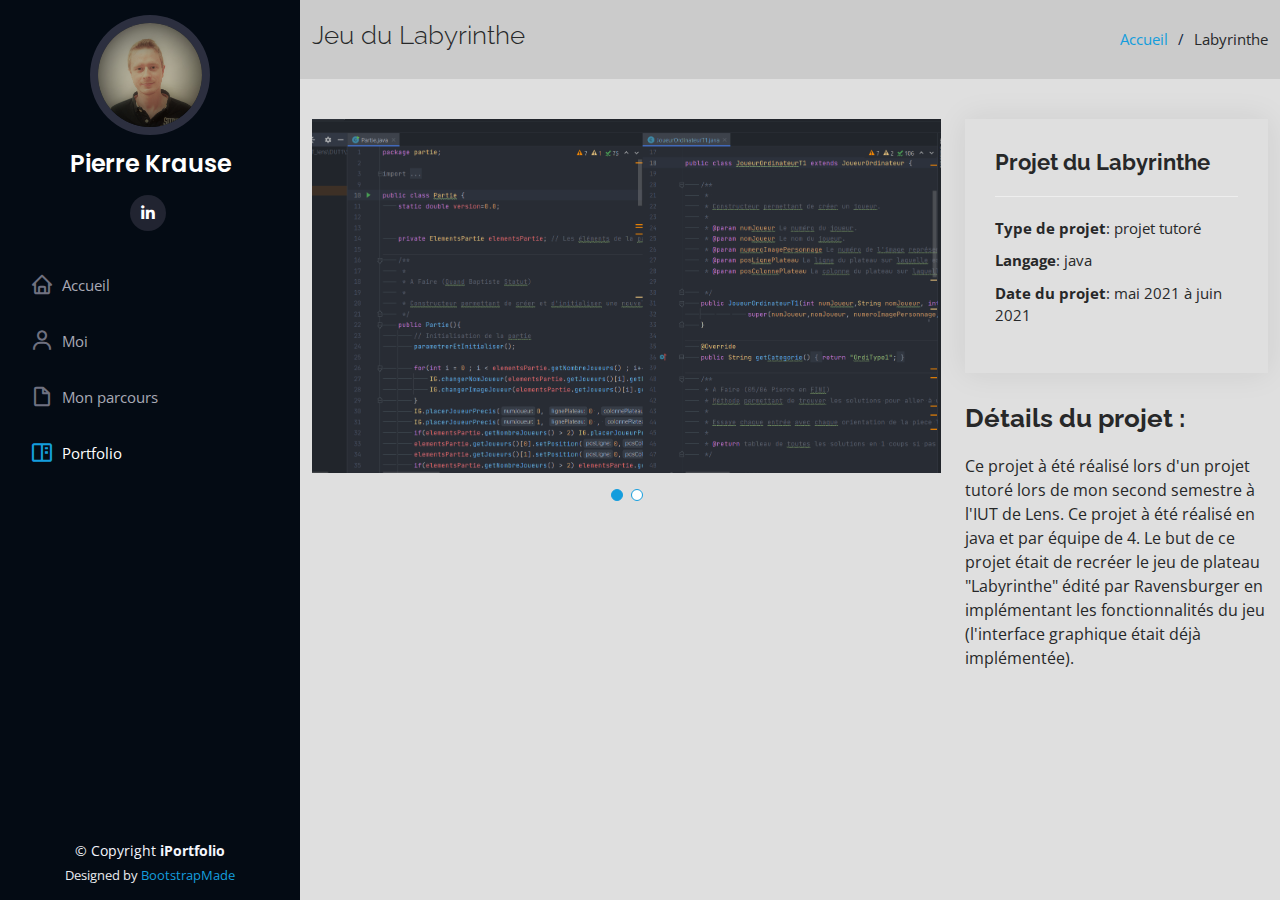
<file: portfolio_details/java/labyrinthe.html>
<!DOCTYPE html>
<html lang="fr">

<head>
  <meta charset="utf-8">
  <meta content="width=device-width, initial-scale=1.0" name="viewport">

  <title>Labyrinthe</title>
  <meta content="" name="description">
  <meta content="" name="keywords">

  <!-- Favicons -->
  <link href="../../assets/img/profil.jpg" rel="icon">
  <link href="../../assets/img/apple-touch-icon.png" rel="apple-touch-icon">

  <!-- Google Fonts -->
  <link href="https://fonts.googleapis.com/css?family=Open+Sans:300,300i,400,400i,600,600i,700,700i|Raleway:300,300i,400,400i,500,500i,600,600i,700,700i|Poppins:300,300i,400,400i,500,500i,600,600i,700,700i" rel="stylesheet">

  <!-- Vendor CSS Files -->
  <link href="../../assets/vendor/aos/aos.css" rel="stylesheet">
  <link href="../../assets/vendor/bootstrap/css/bootstrap.min.css" rel="stylesheet">
  <link href="../../assets/vendor/bootstrap-icons/bootstrap-icons.css" rel="stylesheet">
  <link href="../../assets/vendor/boxicons/css/boxicons.min.css" rel="stylesheet">
  <link href="../../assets/vendor/glightbox/css/glightbox.min.css" rel="stylesheet">
  <link href="../../assets/vendor/swiper/swiper-bundle.min.css" rel="stylesheet">

  <!-- Template Main CSS File -->
  <link href="../../assets/css/style.css" rel="stylesheet">

  <!-- =======================================================
  * Template Name: iPortfolio - v3.7.0
  * Template URL: https://bootstrapmade.com/iportfolio-bootstrap-portfolio-websites-template/
  * Author: BootstrapMade.com
  * License: https://bootstrapmade.com/license/
  ======================================================== -->
</head>

<body>

  <!-- ======= Mobile nav toggle button ======= -->
  <i class="bi bi-list mobile-nav-toggle d-xl-none"></i>

  <!-- ======= Header ======= -->
  <header id="header">
    <div class="d-flex flex-column">

      <div class="profile">
        <img src="../../assets/img/profil.JPG" alt="" class="img-fluid rounded-circle">
        <h1 class="text-light"><a href="index.html">Pierre Krause</a></h1>
        <div class="social-links mt-3 text-center">
          <a href="https://www.linkedin.com/in/pierre-krause/" class="linkedin"><i class="bx bxl-linkedin"></i></a>
        </div>
      </div>

      <nav id="navbar" class="nav-menu navbar">
        <ul>
          <li><a href="../../index.html#hero" class="nav-link scrollto "><i class="bx bx-home"></i> <span>Accueil</span></a></li>
          <li><a href="../../index.html#about" class="nav-link scrollto"><i class="bx bx-user"></i> <span>Moi</span></a></li>
          <li><a href="../../index.html#resume" class="nav-link scrollto"><i class="bx bx-file-blank"></i> <span>Mon parcours</span></a></li>
          <li><a href="../../index.html#portfolio" class="nav-link scrollto active"><i class="bx bx-book-content"></i> <span>Portfolio</span></a></li>
        </ul>
      </nav><!-- .nav-menu -->
    </div>
  </header><!-- End Header -->

  <main id="main">

    <!-- ======= Breadcrumbs ======= -->
    <section id="breadcrumbs" class="breadcrumbs">
      <div class="container">

        <div class="d-flex justify-content-between align-items-center">
          <h2>Jeu du Labyrinthe</h2>
          <ol>
            <li><a href="../../index.html">Accueil</a></li>
            <li>Labyrinthe</li>
          </ol>
        </div>

      </div>
    </section><!-- End Breadcrumbs -->

    <!-- ======= Portfolio Details Section ======= -->
    <section id="portfolio-details" class="portfolio-details">
      <div class="container">

        <div class="row gy-4">

          <div class="col-lg-8">
            <div class="portfolio-details-slider swiper">
              <div class="swiper-wrapper align-items-center">

                <div class="swiper-slide">
                  <img src="../../assets/img/portfolio/details/java/labyrinthe/code_01.PNG" alt="">
                </div>

                <div class="swiper-slide">
                  <img src="../../assets/img/portfolio/details/java/labyrinthe/plateau.PNG" alt="">
                </div>
                
              </div>
              <div class="swiper-pagination"></div>
            </div>
          </div>

          <div class="col-lg-4">
            <div class="portfolio-info">
              <h3>Projet du Labyrinthe</h3>
              <ul>
                <li><strong>Type de projet</strong>: projet tutoré</li>
                <li><strong>Langage</strong>: java</li>
                <li><strong>Date du projet</strong>: mai 2021 à juin 2021</li>
              </ul>
            </div>
            <div class="portfolio-description">
              <h2>Détails du projet :</h2>
              <p>
                Ce projet à été réalisé lors d'un projet tutoré lors de mon second semestre à l'IUT de Lens. Ce projet à été réalisé en java et par équipe de 4.
                Le but de ce projet était de recréer le jeu de plateau "Labyrinthe" édité par Ravensburger en implémentant les fonctionnalités du jeu (l'interface graphique était déjà implémentée).

              </p>
            </div>
          </div>

        </div>

      </div>
    </section><!-- End Portfolio Details Section -->

  </main><!-- End #main -->

  <!-- ======= Footer ======= -->
  <footer id="footer">
    <div class="container">
      <div class="copyright">
        &copy; Copyright <strong><span>iPortfolio</span></strong>
      </div>
      <div class="credits">
        <!-- All the links in the footer should remain intact. -->
        <!-- You can delete the links only if you purchased the pro version. -->
        <!-- Licensing information: https://bootstrapmade.com/license/ -->
        <!-- Purchase the pro version with working PHP/AJAX contact form: https://bootstrapmade.com/iportfolio-bootstrap-portfolio-websites-template/ -->
        Designed by <a href="https://bootstrapmade.com/">BootstrapMade</a>
      </div>
    </div>
  </footer><!-- End  Footer -->

  <a href="#" class="back-to-top d-flex align-items-center justify-content-center"><i class="bi bi-arrow-up-short"></i></a>

  <!-- Vendor JS Files -->
  <script src="../../assets/vendor/purecounter/purecounter.js"></script>
  <script src="../../assets/vendor/aos/aos.js"></script>
  <script src="../../assets/vendor/bootstrap/js/bootstrap.bundle.min.js"></script>
  <script src="../../assets/vendor/glightbox/js/glightbox.min.js"></script>
  <script src="../../assets/vendor/isotope-layout/isotope.pkgd.min.js"></script>
  <script src="../../assets/vendor/swiper/swiper-bundle.min.js"></script>
  <script src="../../assets/vendor/typed.js/typed.min.js"></script>
  <script src="../../assets/vendor/waypoints/noframework.waypoints.js"></script>
  <script src="../../assets/vendor/php-email-form/validate.js"></script>

  <!-- Template Main JS File -->
  <script src="../../assets/js/main.js"></script>

</body>

</html>
</file>
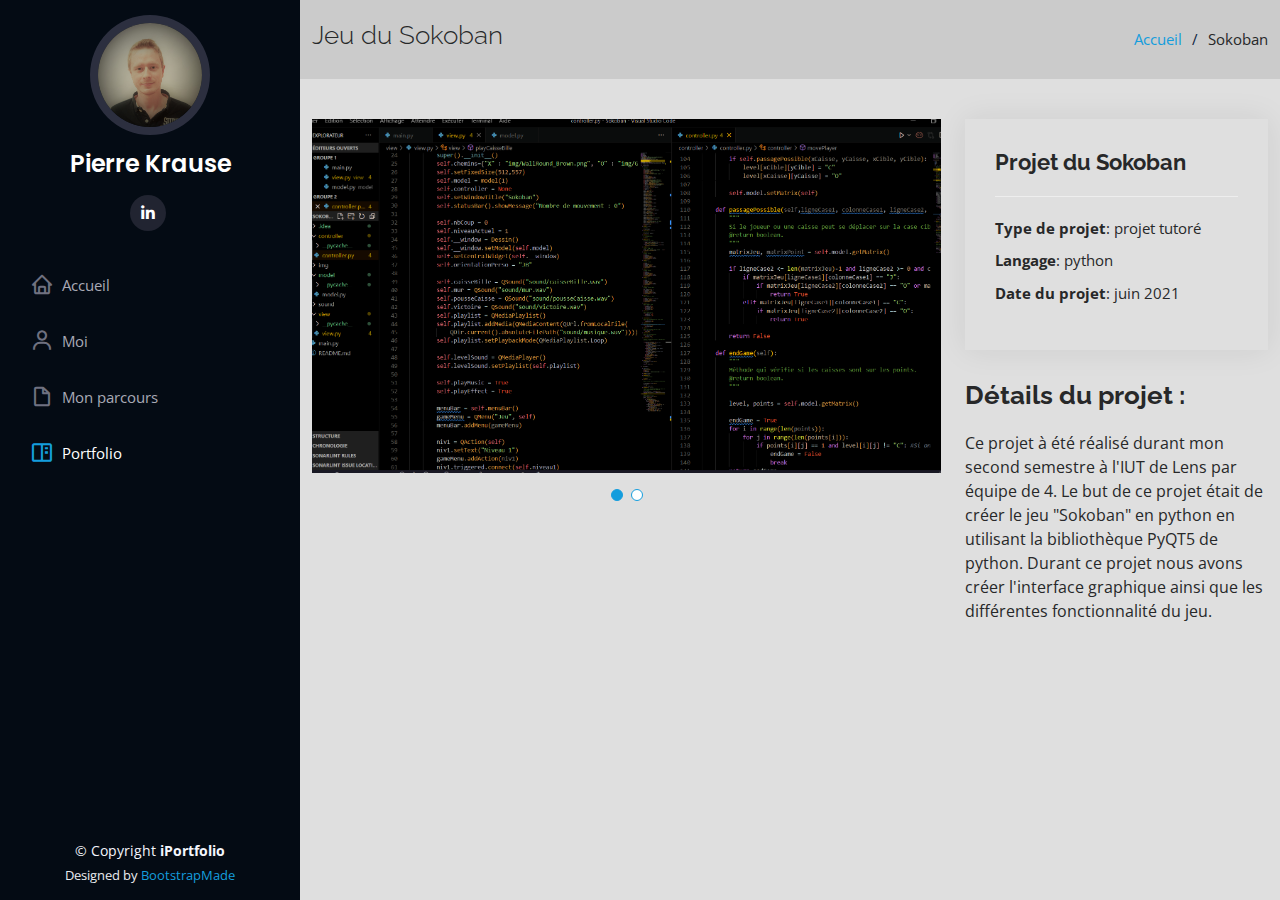
<file: portfolio_details/python/sokoban.html>
<!DOCTYPE html>
<html lang="fr">

<head>
  <meta charset="utf-8">
  <meta content="width=device-width, initial-scale=1.0" name="viewport">

  <title>Sokoban</title>
  <meta content="" name="description">
  <meta content="" name="keywords">

  <!-- Favicons -->
  <link href="assets/img/profil.JPG" rel="icon">
  <link href="assets/img/apple-touch-icon.png" rel="apple-touch-icon">

  <!-- Google Fonts -->
  <link href="https://fonts.googleapis.com/css?family=Open+Sans:300,300i,400,400i,600,600i,700,700i|Raleway:300,300i,400,400i,500,500i,600,600i,700,700i|Poppins:300,300i,400,400i,500,500i,600,600i,700,700i" rel="stylesheet">

  <!-- Vendor CSS Files -->
  <link href="../../assets/vendor/aos/aos.css" rel="stylesheet">
  <link href="../../assets/vendor/bootstrap/css/bootstrap.min.css" rel="stylesheet">
  <link href="../../assets/vendor/bootstrap-icons/bootstrap-icons.css" rel="stylesheet">
  <link href="../../assets/vendor/boxicons/css/boxicons.min.css" rel="stylesheet">
  <link href="../../assets/vendor/glightbox/css/glightbox.min.css" rel="stylesheet">
  <link href="../../assets/vendor/swiper/swiper-bundle.min.css" rel="stylesheet">

  <!-- Template Main CSS File -->
  <link href="../../assets/css/style.css" rel="stylesheet">

  <!-- =======================================================
  * Template Name: iPortfolio - v3.7.0
  * Template URL: https://bootstrapmade.com/iportfolio-bootstrap-portfolio-websites-template/
  * Author: BootstrapMade.com
  * License: https://bootstrapmade.com/license/
  ======================================================== -->
</head>

<body>

  <!-- ======= Mobile nav toggle button ======= -->
  <i class="bi bi-list mobile-nav-toggle d-xl-none"></i>

  <!-- ======= Header ======= -->
  <header id="header">
    <div class="d-flex flex-column">

      <div class="profile">
        <a href="../../index.html"><img src="../../assets/img/profil.JPG" alt="" class="img-fluid rounded-circle"></a>
        <h1 class="text-light"><a href="index.html">Pierre Krause</a></h1>
        <div class="social-links mt-3 text-center">
          <a href="https://www.linkedin.com/in/pierre-krause/" class="linkedin"><i class="bx bxl-linkedin"></i></a>
        </div>
      </div>

      <nav id="navbar" class="nav-menu navbar">
        <ul>
          <li><a href="../../index.html#hero" class="nav-link scrollto"><i class="bx bx-home"></i> <span>Accueil</span></a></li>
          <li><a href="../../index.html#about" class="nav-link scrollto"><i class="bx bx-user"></i> <span>Moi</span></a></li>
          <li><a href="../../index.html#resume" class="nav-link scrollto"><i class="bx bx-file-blank"></i> <span>Mon parcours</span></a></li>
          <li><a href="../../index.html#portfolio" class="nav-link scrollto active"><i class="bx bx-book-content"></i> <span>Portfolio</span></a></li>
        </ul>
      </nav><!-- .nav-menu -->
    </div>
  </header><!-- End Header -->

  <main id="main">

    <!-- ======= Breadcrumbs ======= -->
    <section id="breadcrumbs" class="breadcrumbs">
      <div class="container">

        <div class="d-flex justify-content-between align-items-center">
          <h2>Jeu du Sokoban</h2>
          <ol>
            <li><a href="../../index.html">Accueil</a></li>
            <li>Sokoban</li>
          </ol>
        </div>

      </div>
    </section><!-- End Breadcrumbs -->

    <!-- ======= Portfolio Details Section ======= -->
    <section id="portfolio-details" class="portfolio-details">
      <div class="container">

        <div class="row gy-4">

          <div class="col-lg-8">
            <div class="portfolio-details-slider swiper">
              <div class="swiper-wrapper align-items-center">

                <div class="swiper-slide">
                  <img src="../../assets/img/portfolio/details/python/sokoban/code_01.PNG" alt="">
                </div>

                <div class="swiper-slide">
                  <img src="../../assets/img/portfolio/details/python/sokoban/sokoban.PNG" alt="">
                </div>
                
              </div>
              <div class="swiper-pagination"></div>
            </div>
          </div>

          <div class="col-lg-4">
            <div class="portfolio-info">
              <h3>Projet du Sokoban</h3>
              <ul>
                <li><strong>Type de projet</strong>: projet tutoré</li>
                <li><strong>Langage</strong>: python</li>
                <li><strong>Date du projet</strong>: juin 2021</li>
              </ul>
            </div>
            <div class="portfolio-description">
              <h2>Détails du projet :</h2>
              <p>
                Ce projet à été réalisé durant mon second semestre à l'IUT de Lens par équipe de 4.
                Le but de ce projet était de créer le jeu "Sokoban" en python en utilisant la bibliothèque PyQT5 de python.
                Durant ce projet nous avons créer l'interface graphique ainsi que les différentes fonctionnalité du jeu.
              </p>
            </div>
          </div>

        </div>

      </div>
    </section><!-- End Portfolio Details Section -->

  </main><!-- End #main -->

  <!-- ======= Footer ======= -->
  <footer id="footer">
    <div class="container">
      <div class="copyright">
        &copy; Copyright <strong><span>iPortfolio</span></strong>
      </div>
      <div class="credits">
        <!-- All the links in the footer should remain intact. -->
        <!-- You can delete the links only if you purchased the pro version. -->
        <!-- Licensing information: https://bootstrapmade.com/license/ -->
        <!-- Purchase the pro version with working PHP/AJAX contact form: https://bootstrapmade.com/iportfolio-bootstrap-portfolio-websites-template/ -->
        Designed by <a href="https://bootstrapmade.com/">BootstrapMade</a>
      </div>
    </div>
  </footer><!-- End  Footer -->

  <a href="#" class="back-to-top d-flex align-items-center justify-content-center"><i class="bi bi-arrow-up-short"></i></a>

  <!-- Vendor JS Files -->
  <script src="../../assets/vendor/purecounter/purecounter.js"></script>
  <script src="../../assets/vendor/aos/aos.js"></script>
  <script src="../../assets/vendor/bootstrap/js/bootstrap.bundle.min.js"></script>
  <script src="../../assets/vendor/glightbox/js/glightbox.min.js"></script>
  <script src="../../assets/vendor/isotope-layout/isotope.pkgd.min.js"></script>
  <script src="../../assets/vendor/swiper/swiper-bundle.min.js"></script>
  <script src="../../assets/vendor/typed.js/typed.min.js"></script>
  <script src="../../assets/vendor/waypoints/noframework.waypoints.js"></script>
  <script src="../../assets/vendor/php-email-form/validate.js"></script>

  <!-- Template Main JS File -->
  <script src="../../assets/js/main.js"></script>

</body>

</html>
</file>
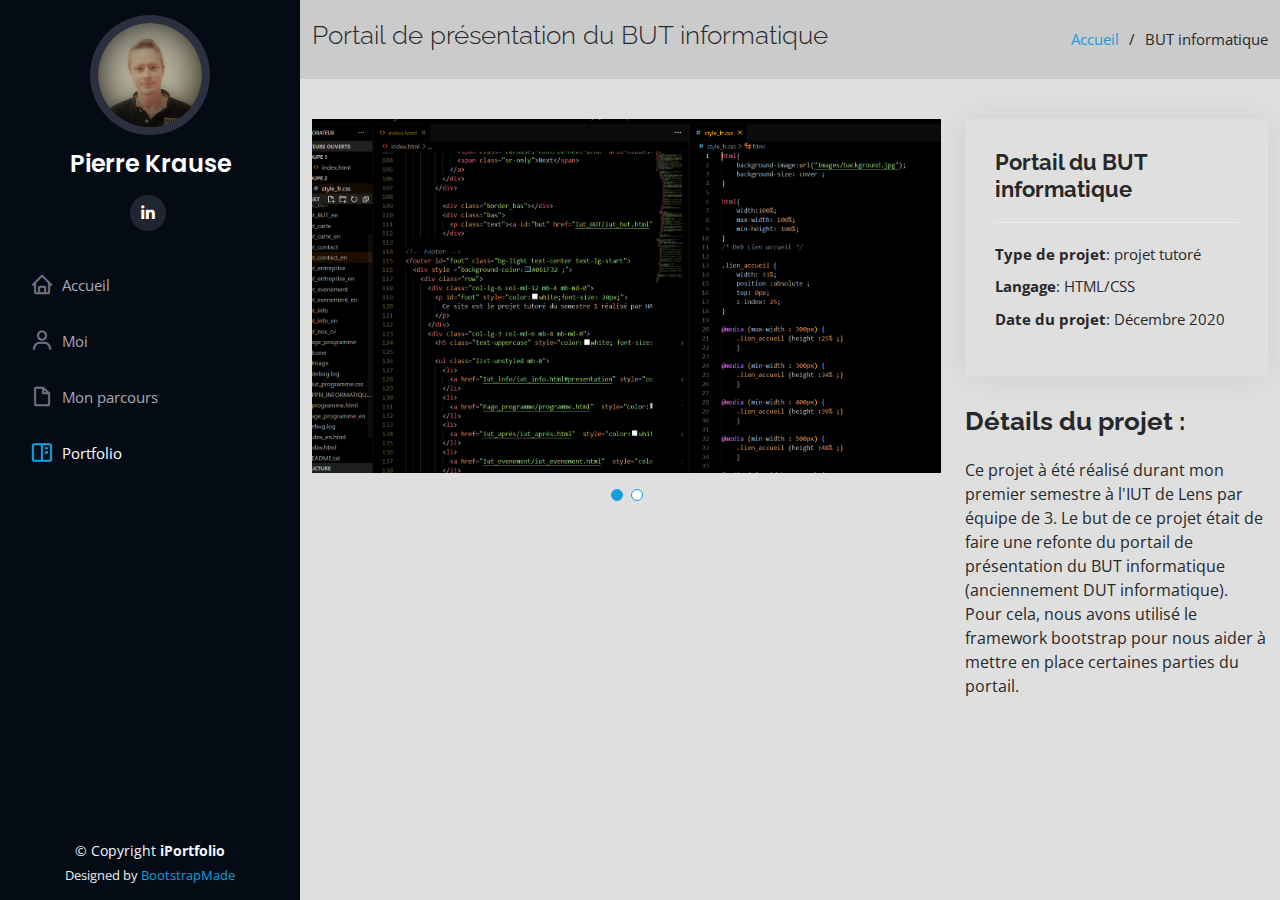
<file: portfolio_details/web/but_info.html>
<!DOCTYPE html>
<html lang="fr">

<head>
  <meta charset="utf-8">
  <meta content="width=device-width, initial-scale=1.0" name="viewport">

  <title>BUT informatique</title>
  <meta content="" name="description">
  <meta content="" name="keywords">

  <!-- Favicons -->
  <link href="assets/img/profil.JPG" rel="icon">
  <link href="assets/img/apple-touch-icon.png" rel="apple-touch-icon">

  <!-- Google Fonts -->
  <link href="https://fonts.googleapis.com/css?family=Open+Sans:300,300i,400,400i,600,600i,700,700i|Raleway:300,300i,400,400i,500,500i,600,600i,700,700i|Poppins:300,300i,400,400i,500,500i,600,600i,700,700i" rel="stylesheet">

  <!-- Vendor CSS Files -->
  <link href="../../assets/vendor/aos/aos.css" rel="stylesheet">
  <link href="../../assets/vendor/bootstrap/css/bootstrap.min.css" rel="stylesheet">
  <link href="../../assets/vendor/bootstrap-icons/bootstrap-icons.css" rel="stylesheet">
  <link href="../../assets/vendor/boxicons/css/boxicons.min.css" rel="stylesheet">
  <link href="../../assets/vendor/glightbox/css/glightbox.min.css" rel="stylesheet">
  <link href="../../assets/vendor/swiper/swiper-bundle.min.css" rel="stylesheet">

  <!-- Template Main CSS File -->
  <link href="../../assets/css/style.css" rel="stylesheet">

  <!-- =======================================================
  * Template Name: iPortfolio - v3.7.0
  * Template URL: https://bootstrapmade.com/iportfolio-bootstrap-portfolio-websites-template/
  * Author: BootstrapMade.com
  * License: https://bootstrapmade.com/license/
  ======================================================== -->
</head>

<body>

  <!-- ======= Mobile nav toggle button ======= -->
  <i class="bi bi-list mobile-nav-toggle d-xl-none"></i>

  <!-- ======= Header ======= -->
  <header id="header">
    <div class="d-flex flex-column">

      <div class="profile">
        <a href="../../index.html"><img src="../../assets/img/profil.JPG" alt="" class="img-fluid rounded-circle"></a>
        <h1 class="text-light"><a href="index.html">Pierre Krause</a></h1>
        <div class="social-links mt-3 text-center">
            <a href="https://www.linkedin.com/in/pierre-krause/" class="linkedin"><i class="bx bxl-linkedin"></i></a>
        </div>
      </div>

      <nav id="navbar" class="nav-menu navbar">
        <ul>
          <li><a href="../../index.html#hero" class="nav-link scrollto"><i class="bx bx-home"></i> <span>Accueil</span></a></li>
          <li><a href="../../index.html#about" class="nav-link scrollto"><i class="bx bx-user"></i> <span>Moi</span></a></li>
          <li><a href="../../index.html#resume" class="nav-link scrollto"><i class="bx bx-file-blank"></i> <span>Mon parcours</span></a></li>
          <li><a href="../../index.html#portfolio" class="nav-link scrollto active"><i class="bx bx-book-content"></i> <span>Portfolio</span></a></li>
        </ul>
      </nav><!-- .nav-menu -->
    </div>
  </header><!-- End Header -->

  <main id="main">

    <!-- ======= Breadcrumbs ======= -->
    <section id="breadcrumbs" class="breadcrumbs">
      <div class="container">

        <div class="d-flex justify-content-between align-items-center">
          <h2>Portail de présentation du BUT informatique</h2>
          <ol>
            <li><a href="../../index.html">Accueil</a></li>
            <li>BUT informatique</li>
          </ol>
        </div>

      </div>
    </section><!-- End Breadcrumbs -->

    <!-- ======= Portfolio Details Section ======= -->
    <section id="portfolio-details" class="portfolio-details">
      <div class="container">

        <div class="row gy-4">

          <div class="col-lg-8">
            <div class="portfolio-details-slider swiper">
              <div class="swiper-wrapper align-items-center">

                <div class="swiper-slide">
                  <img src="../../assets/img/portfolio/details/web/BUT_info/code_01.PNG" alt="">
                </div>

                <div class="swiper-slide">
                  <img src="../../assets/img/portfolio/details/web/BUT_info/but.PNG" alt="">
                </div>
                
              </div>
              <div class="swiper-pagination"></div>
            </div>
          </div>

          <div class="col-lg-4">
            <div class="portfolio-info">
              <h3>Portail du BUT informatique</h3>
              <ul>
                <li><strong>Type de projet</strong>: projet tutoré</li>
                <li><strong>Langage</strong>: HTML/CSS</li>
                <li><strong>Date du projet</strong>: Décembre 2020</li>
              </ul>
            </div>
            <div class="portfolio-description">
              <h2>Détails du projet :</h2>
              <p>
                Ce projet à été réalisé durant mon premier semestre à l'IUT de Lens par équipe de 3.
                Le but de ce projet était de faire une refonte du portail de présentation du BUT informatique (anciennement DUT informatique).
                Pour cela, nous avons utilisé le framework bootstrap pour nous aider à mettre en place certaines parties du portail.
              </p>
            </div>
          </div>

        </div>

      </div>
    </section><!-- End Portfolio Details Section -->

  </main><!-- End #main -->

  <!-- ======= Footer ======= -->
  <footer id="footer">
    <div class="container">
      <div class="copyright">
        &copy; Copyright <strong><span>iPortfolio</span></strong>
      </div>
      <div class="credits">
        <!-- All the links in the footer should remain intact. -->
        <!-- You can delete the links only if you purchased the pro version. -->
        <!-- Licensing information: https://bootstrapmade.com/license/ -->
        <!-- Purchase the pro version with working PHP/AJAX contact form: https://bootstrapmade.com/iportfolio-bootstrap-portfolio-websites-template/ -->
        Designed by <a href="https://bootstrapmade.com/">BootstrapMade</a>
      </div>
    </div>
  </footer><!-- End  Footer -->

  <a href="#" class="back-to-top d-flex align-items-center justify-content-center"><i class="bi bi-arrow-up-short"></i></a>

  <!-- Vendor JS Files -->
  <script src="../../assets/vendor/purecounter/purecounter.js"></script>
  <script src="../../assets/vendor/aos/aos.js"></script>
  <script src="../../assets/vendor/bootstrap/js/bootstrap.bundle.min.js"></script>
  <script src="../../assets/vendor/glightbox/js/glightbox.min.js"></script>
  <script src="../../assets/vendor/isotope-layout/isotope.pkgd.min.js"></script>
  <script src="../../assets/vendor/swiper/swiper-bundle.min.js"></script>
  <script src="../../assets/vendor/typed.js/typed.min.js"></script>
  <script src="../../assets/vendor/waypoints/noframework.waypoints.js"></script>
  <script src="../../assets/vendor/php-email-form/validate.js"></script>

  <!-- Template Main JS File -->
  <script src="../../assets/js/main.js"></script>

</body>

</html>
</file>
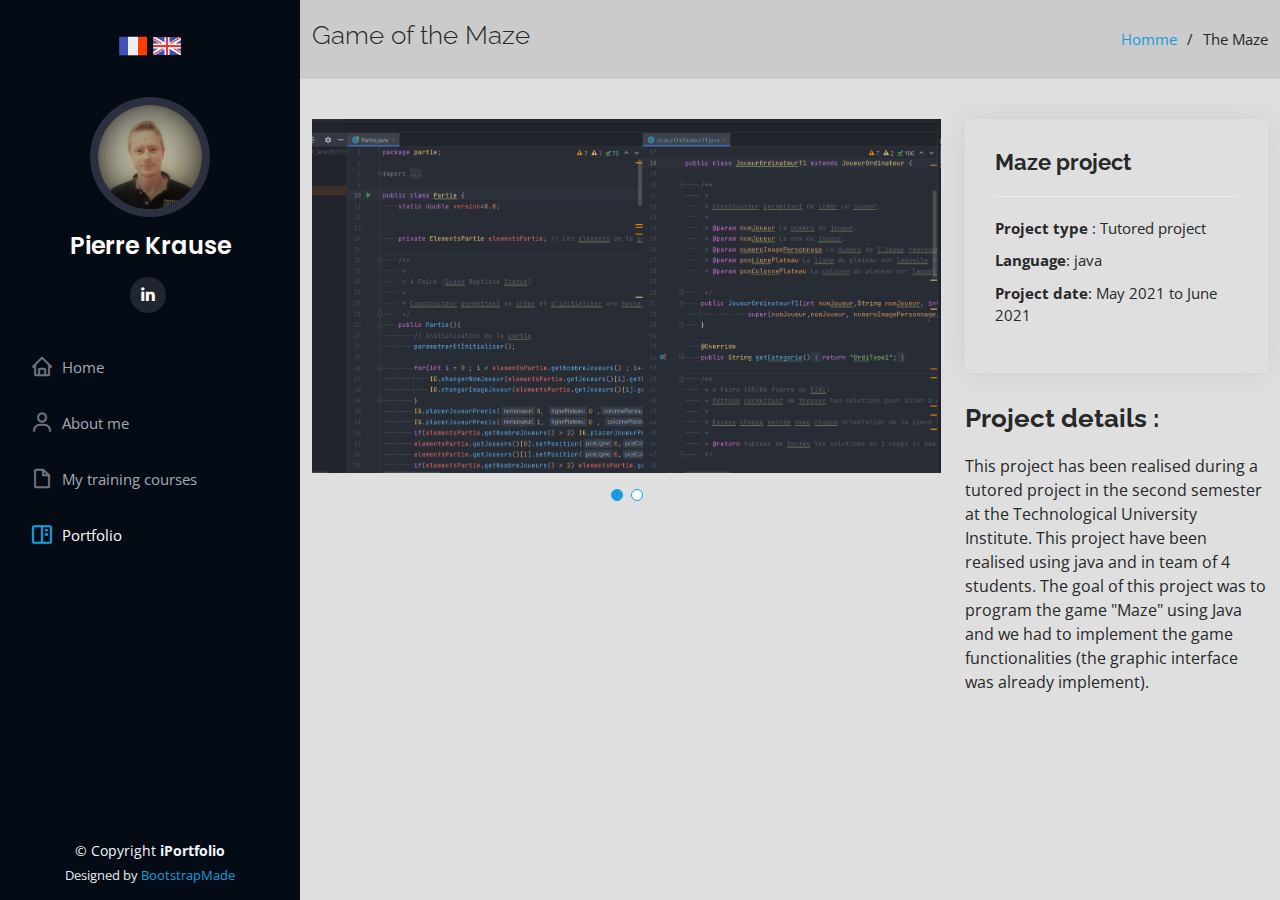
<file: portfolio_details/java/labyrinthe/labyrinthe_en.html>
<!DOCTYPE html>
<html lang="en">

<head>
  <meta charset="utf-8">
  <meta content="width=device-width, initial-scale=1.0" name="viewport">

  <title>The maze</title>
  <meta content="" name="description">
  <meta content="" name="keywords">

  <!-- Favicons -->
  <link href="../../../assets/img/profil.JPG" rel="icon">
  <link href="../../../assets/img/apple-touch-icon.png" rel="apple-touch-icon">

  <!-- Google Fonts -->
  <link href="https://fonts.googleapis.com/css?family=Open+Sans:300,300i,400,400i,600,600i,700,700i|Raleway:300,300i,400,400i,500,500i,600,600i,700,700i|Poppins:300,300i,400,400i,500,500i,600,600i,700,700i" rel="stylesheet">

  <!-- Vendor CSS Files -->
  <link href="../../../assets/vendor/aos/aos.css" rel="stylesheet">
  <link href="../../../assets/vendor/bootstrap/css/bootstrap.min.css" rel="stylesheet">
  <link href="../../../assets/vendor/bootstrap-icons/bootstrap-icons.css" rel="stylesheet">
  <link href="../../../assets/vendor/boxicons/css/boxicons.min.css" rel="stylesheet">
  <link href="../../../assets/vendor/glightbox/css/glightbox.min.css" rel="stylesheet">
  <link href="../../../assets/vendor/swiper/swiper-bundle.min.css" rel="stylesheet">

  <!-- Template Main CSS File -->
  <link href="../../../assets/css/style.css" rel="stylesheet">

  <!-- =======================================================
  * Template Name: iPortfolio - v3.7.0
  * Template URL: https://bootstrapmade.com/iportfolio-bootstrap-portfolio-websites-template/
  * Author: BootstrapMade.com
  * License: https://bootstrapmade.com/license/
  ======================================================== -->
</head>

<body>

<!-- ======= Mobile nav toggle button ======= -->
<i class="bi bi-list mobile-nav-toggle d-xl-none"></i>

<!-- ======= Header ======= -->
<header id="header">
  <div class="d-flex flex-column">

    <div class="profile">
      <div class=" mt-3 text-center">
        <a href="labyrinthe_fr.html" ><i class="bx "><img src="../../../assets/img/fr.png" alt="drp_fr" style="border:none;width:30px;"></i></a>
        <a href="labyrinthe_en.html" ><i class="bx "><img src="../../../assets/img/en.png" alt="drp_fr" style="border:none;width:30px;"></i></a>
      </div>
      <a href="../../../index.html"><img src="../../../assets/img/profil.JPG" alt="" class="img-fluid rounded-circle"></a>
      <h1 class="text-light"><a href="../../../index.html">Pierre Krause</a></h1>
      <div class="social-links mt-3 text-center">
        <a href="https://www.linkedin.com/in/pierre-krause/" class="linkedin"><i class="bx bxl-linkedin"></i></a>
      </div>
    </div>

    <nav id="navbar" class="nav-menu navbar">
      <ul>
        <li><a href="../../../index_en.html#hero" class="nav-link scrollto "><i class="bx bx-home"></i> <span>Home</span></a></li>
        <li><a href="../../../index_en.html#about" class="nav-link scrollto"><i class="bx bx-user"></i> <span>About me</span></a></li>
        <li><a href="../../../index_en.html#resume" class="nav-link scrollto"><i class="bx bx-file-blank"></i> <span>My training courses</span></a></li>
        <li><a href="../../../index_en.html#portfolio" class="nav-link scrollto active"><i class="bx bx-book-content"></i> <span>Portfolio</span></a></li>
      </ul>
    </nav><!-- .nav-menu -->
  </div>
</header><!-- End Header -->

<main id="main">

  <!-- ======= Breadcrumbs ======= -->
  <section id="breadcrumbs" class="breadcrumbs">
    <div class="container">

      <div class="d-flex justify-content-between align-items-center">
        <h2>Game of the Maze</h2>
        <ol>
          <li><a href="../../../index.html">Homme</a></li>
          <li>The Maze</li>
        </ol>
      </div>

    </div>
  </section><!-- End Breadcrumbs -->

  <!-- ======= Portfolio Details Section ======= -->
  <section id="portfolio-details" class="portfolio-details">
    <div class="container">

      <div class="row gy-4">

        <div class="col-lg-8">
          <div class="portfolio-details-slider swiper">
            <div class="swiper-wrapper align-items-center">

              <div class="swiper-slide">
                <img src="../../../assets/img/portfolio/details/java/labyrinthe/code_01.PNG" alt="">
              </div>

              <div class="swiper-slide">
                <img src="../../../assets/img/portfolio/details/java/labyrinthe/plateau.PNG" alt="">
              </div>

            </div>
            <div class="swiper-pagination"></div>
          </div>
        </div>

        <div class="col-lg-4">
          <div class="portfolio-info">
            <h3>Maze project</h3>
            <ul>
              <li><strong>Project type </strong>: Tutored project</li>
              <li><strong>Language</strong>: java</li>
              <li><strong>Project date</strong>: May 2021 to June 2021</li>
            </ul>
          </div>
          <div class="portfolio-description">
            <h2>Project details :</h2>
            <p>
              This project has been realised during a tutored project in the second semester at the Technological University Institute. This project have been realised using java and in team of 4 students.
              The goal of this project was to program the game "Maze" using Java and we had to implement the game functionalities (the graphic interface was already implement).
            </p>
          </div>
        </div>

      </div>

    </div>
  </section><!-- End Portfolio Details Section -->

</main><!-- End #main -->

<!-- ======= Footer ======= -->
<footer id="footer">
  <div class="container">
    <div class="copyright">
      &copy; Copyright <strong><span>iPortfolio</span></strong>
    </div>
    <div class="credits">
      <!-- All the links in the footer should remain intact. -->
      <!-- You can delete the links only if you purchased the pro version. -->
      <!-- Licensing information: https://bootstrapmade.com/license/ -->
      <!-- Purchase the pro version with working PHP/AJAX contact form: https://bootstrapmade.com/iportfolio-bootstrap-portfolio-websites-template/ -->
      Designed by <a href="https://bootstrapmade.com/">BootstrapMade</a>
    </div>
  </div>
</footer><!-- End  Footer -->

<a href="#" class="back-to-top d-flex align-items-center justify-content-center"><i class="bi bi-arrow-up-short"></i></a>

<!-- Vendor JS Files -->
<script src="../../../assets/vendor/purecounter/purecounter.js"></script>
<script src="../../../assets/vendor/aos/aos.js"></script>
<script src="../../../assets/vendor/bootstrap/js/bootstrap.bundle.min.js"></script>
<script src="../../../assets/vendor/glightbox/js/glightbox.min.js"></script>
<script src="../../../assets/vendor/isotope-layout/isotope.pkgd.min.js"></script>
<script src="../../../assets/vendor/swiper/swiper-bundle.min.js"></script>
<script src="../../../assets/vendor/typed.js/typed.min.js"></script>
<script src="../../../assets/vendor/waypoints/noframework.waypoints.js"></script>
<script src="../../../assets/vendor/php-email-form/validate.js"></script>

<!-- Template Main JS File -->
<script src="../../../assets/js/main.js"></script>

</body>

</html>
</file>
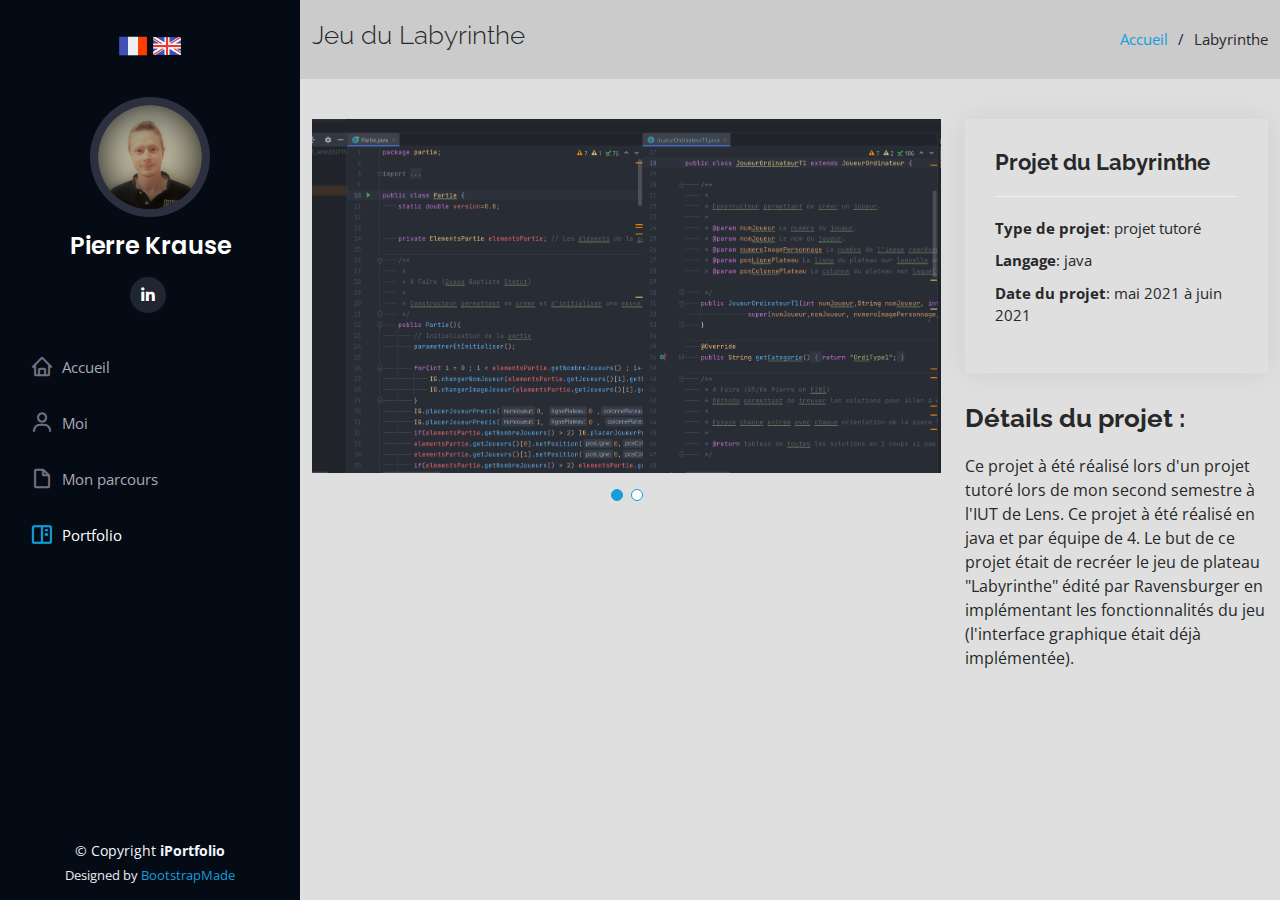
<file: portfolio_details/java/labyrinthe/labyrinthe_fr.html>
<!DOCTYPE html>
<html lang="fr">

<head>
  <meta charset="utf-8">
  <meta content="width=device-width, initial-scale=1.0" name="viewport">

  <title>Labyrinthe</title>
  <meta content="" name="description">
  <meta content="" name="keywords">

  <!-- Favicons -->
  <link href="../../../assets/img/profil.JPG" rel="icon">
  <link href="../../../assets/img/apple-touch-icon.png" rel="apple-touch-icon">

  <!-- Google Fonts -->
  <link href="https://fonts.googleapis.com/css?family=Open+Sans:300,300i,400,400i,600,600i,700,700i|Raleway:300,300i,400,400i,500,500i,600,600i,700,700i|Poppins:300,300i,400,400i,500,500i,600,600i,700,700i" rel="stylesheet">

  <!-- Vendor CSS Files -->
  <link href="../../../assets/vendor/aos/aos.css" rel="stylesheet">
  <link href="../../../assets/vendor/bootstrap/css/bootstrap.min.css" rel="stylesheet">
  <link href="../../../assets/vendor/bootstrap-icons/bootstrap-icons.css" rel="stylesheet">
  <link href="../../../assets/vendor/boxicons/css/boxicons.min.css" rel="stylesheet">
  <link href="../../../assets/vendor/glightbox/css/glightbox.min.css" rel="stylesheet">
  <link href="../../../assets/vendor/swiper/swiper-bundle.min.css" rel="stylesheet">

  <!-- Template Main CSS File -->
  <link href="../../../assets/css/style.css" rel="stylesheet">

  <!-- =======================================================
  * Template Name: iPortfolio - v3.7.0
  * Template URL: https://bootstrapmade.com/iportfolio-bootstrap-portfolio-websites-template/
  * Author: BootstrapMade.com
  * License: https://bootstrapmade.com/license/
  ======================================================== -->
</head>

<body>

  <!-- ======= Mobile nav toggle button ======= -->
  <i class="bi bi-list mobile-nav-toggle d-xl-none"></i>

  <!-- ======= Header ======= -->
  <header id="header">
    <div class="d-flex flex-column">

      <div class="profile">
        <div class=" mt-3 text-center">
          <a href="labyrinthe_fr.html" ><i class="bx "><img src="../../../assets/img/fr.png" alt="drp_fr" style="border:none;width:30px;"></i></a>
          <a href="labyrinthe_en.html" ><i class="bx "><img src="../../../assets/img/en.png" alt="drp_fr" style="border:none;width:30px;"></i></a>
        </div>
        <a href="../../../index.html"><img src="../../../assets/img/profil.JPG" alt="" class="img-fluid rounded-circle"></a>
        <h1 class="text-light"><a href="../../../index.html">Pierre Krause</a></h1>
        <div class="social-links mt-3 text-center">
          <a href="https://www.linkedin.com/in/pierre-krause/" class="linkedin"><i class="bx bxl-linkedin"></i></a>
        </div>
      </div>

      <nav id="navbar" class="nav-menu navbar">
        <ul>
          <li><a href="../../../index.html#hero" class="nav-link scrollto "><i class="bx bx-home"></i> <span>Accueil</span></a></li>
          <li><a href="../../../index.html#about" class="nav-link scrollto"><i class="bx bx-user"></i> <span>Moi</span></a></li>
          <li><a href="../../../index.html#resume" class="nav-link scrollto"><i class="bx bx-file-blank"></i> <span>Mon parcours</span></a></li>
          <li><a href="../../../index.html#portfolio" class="nav-link scrollto active"><i class="bx bx-book-content"></i> <span>Portfolio</span></a></li>
        </ul>
      </nav><!-- .nav-menu -->
    </div>
  </header><!-- End Header -->

  <main id="main">

    <!-- ======= Breadcrumbs ======= -->
    <section id="breadcrumbs" class="breadcrumbs">
      <div class="container">

        <div class="d-flex justify-content-between align-items-center">
          <h2>Jeu du Labyrinthe</h2>
          <ol>
            <li><a href="../../../index.html">Accueil</a></li>
            <li>Labyrinthe</li>
          </ol>
        </div>

      </div>
    </section><!-- End Breadcrumbs -->

    <!-- ======= Portfolio Details Section ======= -->
    <section id="portfolio-details" class="portfolio-details">
      <div class="container">

        <div class="row gy-4">

          <div class="col-lg-8">
            <div class="portfolio-details-slider swiper">
              <div class="swiper-wrapper align-items-center">

                <div class="swiper-slide">
                  <img src="../../../assets/img/portfolio/details/java/labyrinthe/code_01.PNG" alt="">
                </div>

                <div class="swiper-slide">
                  <img src="../../../assets/img/portfolio/details/java/labyrinthe/plateau.PNG" alt="">
                </div>
                
              </div>
              <div class="swiper-pagination"></div>
            </div>
          </div>

          <div class="col-lg-4">
            <div class="portfolio-info">
              <h3>Projet du Labyrinthe</h3>
              <ul>
                <li><strong>Type de projet</strong>: projet tutoré</li>
                <li><strong>Langage</strong>: java</li>
                <li><strong>Date du projet</strong>: mai 2021 à juin 2021</li>
              </ul>
            </div>
            <div class="portfolio-description">
              <h2>Détails du projet :</h2>
              <p>
                Ce projet à été réalisé lors d'un projet tutoré lors de mon second semestre à l'IUT de Lens. Ce projet à été réalisé en java et par équipe de 4.
                Le but de ce projet était de recréer le jeu de plateau "Labyrinthe" édité par Ravensburger en implémentant les fonctionnalités du jeu (l'interface graphique était déjà implémentée).

              </p>
            </div>
          </div>

        </div>

      </div>
    </section><!-- End Portfolio Details Section -->

  </main><!-- End #main -->

  <!-- ======= Footer ======= -->
  <footer id="footer">
    <div class="container">
      <div class="copyright">
        &copy; Copyright <strong><span>iPortfolio</span></strong>
      </div>
      <div class="credits">
        <!-- All the links in the footer should remain intact. -->
        <!-- You can delete the links only if you purchased the pro version. -->
        <!-- Licensing information: https://bootstrapmade.com/license/ -->
        <!-- Purchase the pro version with working PHP/AJAX contact form: https://bootstrapmade.com/iportfolio-bootstrap-portfolio-websites-template/ -->
        Designed by <a href="https://bootstrapmade.com/">BootstrapMade</a>
      </div>
    </div>
  </footer><!-- End  Footer -->

  <a href="#" class="back-to-top d-flex align-items-center justify-content-center"><i class="bi bi-arrow-up-short"></i></a>

  <!-- Vendor JS Files -->
  <script src="../../../assets/vendor/purecounter/purecounter.js"></script>
  <script src="../../../assets/vendor/aos/aos.js"></script>
  <script src="../../../assets/vendor/bootstrap/js/bootstrap.bundle.min.js"></script>
  <script src="../../../assets/vendor/glightbox/js/glightbox.min.js"></script>
  <script src="../../../assets/vendor/isotope-layout/isotope.pkgd.min.js"></script>
  <script src="../../../assets/vendor/swiper/swiper-bundle.min.js"></script>
  <script src="../../../assets/vendor/typed.js/typed.min.js"></script>
  <script src="../../../assets/vendor/waypoints/noframework.waypoints.js"></script>
  <script src="../../../assets/vendor/php-email-form/validate.js"></script>

  <!-- Template Main JS File -->
  <script src="../../../assets/js/main.js"></script>

</body>

</html>
</file>
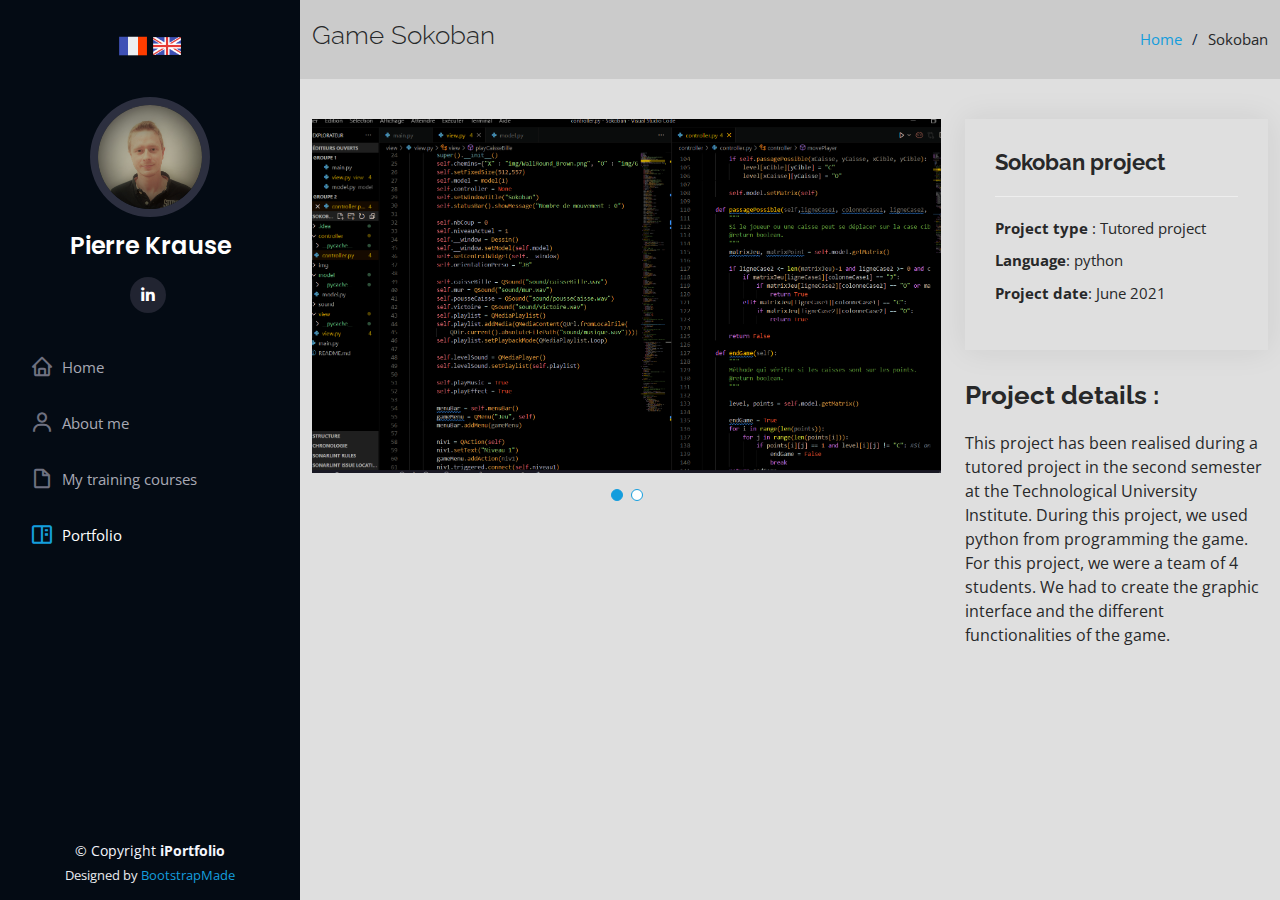
<file: portfolio_details/python/sokoban/sokoban_en.html>
<!DOCTYPE html>
<html lang="en">

<head>
    <meta charset="utf-8">
    <meta content="width=device-width, initial-scale=1.0" name="viewport">

    <title>Sokoban</title>
    <meta content="" name="description">
    <meta content="" name="keywords">

    <!-- Favicons -->
    <link href="../../../assets/img/profil.JPG" rel="icon">
    <link href="../../../assets/img/apple-touch-icon.png" rel="apple-touch-icon">

    <!-- Google Fonts -->
    <link href="https://fonts.googleapis.com/css?family=Open+Sans:300,300i,400,400i,600,600i,700,700i|Raleway:300,300i,400,400i,500,500i,600,600i,700,700i|Poppins:300,300i,400,400i,500,500i,600,600i,700,700i" rel="stylesheet">

    <!-- Vendor CSS Files -->
    <link href="../../../assets/vendor/aos/aos.css" rel="stylesheet">
    <link href="../../../assets/vendor/bootstrap/css/bootstrap.min.css" rel="stylesheet">
    <link href="../../../assets/vendor/bootstrap-icons/bootstrap-icons.css" rel="stylesheet">
    <link href="../../../assets/vendor/boxicons/css/boxicons.min.css" rel="stylesheet">
    <link href="../../../assets/vendor/glightbox/css/glightbox.min.css" rel="stylesheet">
    <link href="../../../assets/vendor/swiper/swiper-bundle.min.css" rel="stylesheet">

    <!-- Template Main CSS File -->
    <link href="../../../assets/css/style.css" rel="stylesheet">

    <!-- =======================================================
    * Template Name: iPortfolio - v3.7.0
    * Template URL: https://bootstrapmade.com/iportfolio-bootstrap-portfolio-websites-template/
    * Author: BootstrapMade.com
    * License: https://bootstrapmade.com/license/
    ======================================================== -->
</head>

<body>

<!-- ======= Mobile nav toggle button ======= -->
<i class="bi bi-list mobile-nav-toggle d-xl-none"></i>

<!-- ======= Header ======= -->
<header id="header">
    <div class="d-flex flex-column">

        <div class="profile">
            <div class=" mt-3 text-center">
                <a href="sokoban_fr.html" ><i class="bx "><img src="../../../assets/img/fr.png" alt="drp_fr" style="border:none;width:30px;"></i></a>
                <a href="sokoban_en.html" ><i class="bx "><img src="../../../assets/img/en.png" alt="drp_fr" style="border:none;width:30px;"></i></a>
            </div>
            <a href="../../../index_en.html"><img src="../../../assets/img/profil.JPG" alt="" class="img-fluid rounded-circle"></a>
            <h1 class="text-light"><a href="../../../index.html">Pierre Krause</a></h1>
            <div class="social-links mt-3 text-center">
                <a href="https://www.linkedin.com/in/pierre-krause/" class="linkedin"><i class="bx bxl-linkedin"></i></a>
            </div>
        </div>

        <nav id="navbar" class="nav-menu navbar">
            <ul>
                <li><a href="../../../index_en.html#hero" class="nav-link scrollto "><i class="bx bx-home"></i> <span>Home</span></a></li>
                <li><a href="../../../index_en.html#about" class="nav-link scrollto"><i class="bx bx-user"></i> <span>About me</span></a></li>
                <li><a href="../../../index_en.html#resume" class="nav-link scrollto"><i class="bx bx-file-blank"></i> <span>My training courses</span></a></li>
                <li><a href="../../../index_en.html#portfolio" class="nav-link scrollto active"><i class="bx bx-book-content"></i> <span>Portfolio</span></a></li>
            </ul>
        </nav><!-- .nav-menu -->
    </div>
</header><!-- End Header -->

<main id="main">

    <!-- ======= Breadcrumbs ======= -->
    <section id="breadcrumbs" class="breadcrumbs">
        <div class="container">

            <div class="d-flex justify-content-between align-items-center">
                <h2>Game Sokoban</h2>
                <ol>
                    <li><a href="../../../index.html">Home</a></li>
                    <li>Sokoban</li>
                </ol>
            </div>

        </div>
    </section><!-- End Breadcrumbs -->

    <!-- ======= Portfolio Details Section ======= -->
    <section id="portfolio-details" class="portfolio-details">
        <div class="container">

            <div class="row gy-4">

                <div class="col-lg-8">
                    <div class="portfolio-details-slider swiper">
                        <div class="swiper-wrapper align-items-center">

                            <div class="swiper-slide">
                                <img src="../../../assets/img/portfolio/details/python/sokoban/code_01.PNG" alt="">
                            </div>

                            <div class="swiper-slide">
                                <img src="../../../assets/img/portfolio/details/python/sokoban/sokoban.PNG" alt="">
                            </div>

                        </div>
                        <div class="swiper-pagination"></div>
                    </div>
                </div>

                <div class="col-lg-4">
                    <div class="portfolio-info">
                        <h3>Sokoban project </h3>
                        <ul>
                            <li><strong>Project type </strong>: Tutored project</li>
                            <li><strong>Language</strong>: python</li>
                            <li><strong>Project date</strong>: June 2021</li>
                        </ul>
                    </div>
                    <div class="portfolio-description">
                        <h2>Project details :</h2>
                        <p>
                            This project has been realised during a tutored project in the second semester at the Technological University Institute.
                            During this project, we used python from programming the game. For this project, we were a team of 4 students.
                            We had to create the graphic interface and the different functionalities of the game.
                        </p>
                    </div>
                </div>

            </div>

        </div>
    </section><!-- End Portfolio Details Section -->

</main><!-- End #main -->

<!-- ======= Footer ======= -->
<footer id="footer">
    <div class="container">
        <div class="copyright">
            &copy; Copyright <strong><span>iPortfolio</span></strong>
        </div>
        <div class="credits">
            <!-- All the links in the footer should remain intact. -->
            <!-- You can delete the links only if you purchased the pro version. -->
            <!-- Licensing information: https://bootstrapmade.com/license/ -->
            <!-- Purchase the pro version with working PHP/AJAX contact form: https://bootstrapmade.com/iportfolio-bootstrap-portfolio-websites-template/ -->
            Designed by <a href="https://bootstrapmade.com/">BootstrapMade</a>
        </div>
    </div>
</footer><!-- End  Footer -->

<a href="#" class="back-to-top d-flex align-items-center justify-content-center"><i class="bi bi-arrow-up-short"></i></a>

<!-- Vendor JS Files -->
<script src="../../../assets/vendor/purecounter/purecounter.js"></script>
<script src="../../../assets/vendor/aos/aos.js"></script>
<script src="../../../assets/vendor/bootstrap/js/bootstrap.bundle.min.js"></script>
<script src="../../../assets/vendor/glightbox/js/glightbox.min.js"></script>
<script src="../../../assets/vendor/isotope-layout/isotope.pkgd.min.js"></script>
<script src="../../../assets/vendor/swiper/swiper-bundle.min.js"></script>
<script src="../../../assets/vendor/typed.js/typed.min.js"></script>
<script src="../../../assets/vendor/waypoints/noframework.waypoints.js"></script>
<script src="../../../assets/vendor/php-email-form/validate.js"></script>

<!-- Template Main JS File -->
<script src="../../../assets/js/main.js"></script>

</body>

</html>
</file>
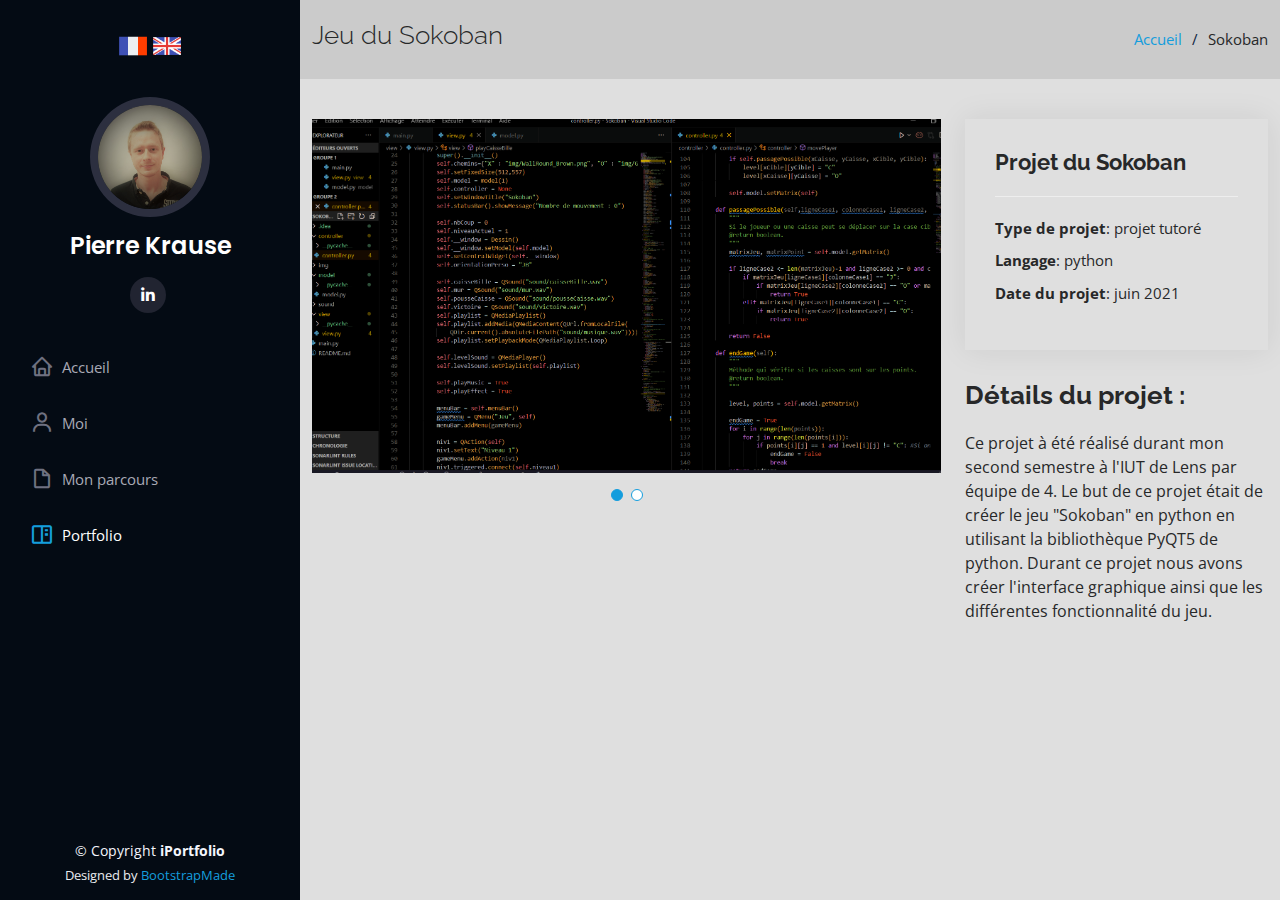
<file: portfolio_details/python/sokoban/sokoban_fr.html>
<!DOCTYPE html>
<html lang="fr">

<head>
  <meta charset="utf-8">
  <meta content="width=device-width, initial-scale=1.0" name="viewport">

  <title>Sokoban</title>
  <meta content="" name="description">
  <meta content="" name="keywords">

  <!-- Favicons -->
  <link href="../../../assets/img/profil.JPG" rel="icon">
  <link href="../../../assets/img/apple-touch-icon.png" rel="apple-touch-icon">

  <!-- Google Fonts -->
  <link href="https://fonts.googleapis.com/css?family=Open+Sans:300,300i,400,400i,600,600i,700,700i|Raleway:300,300i,400,400i,500,500i,600,600i,700,700i|Poppins:300,300i,400,400i,500,500i,600,600i,700,700i" rel="stylesheet">

  <!-- Vendor CSS Files -->
  <link href="../../../assets/vendor/aos/aos.css" rel="stylesheet">
  <link href="../../../assets/vendor/bootstrap/css/bootstrap.min.css" rel="stylesheet">
  <link href="../../../assets/vendor/bootstrap-icons/bootstrap-icons.css" rel="stylesheet">
  <link href="../../../assets/vendor/boxicons/css/boxicons.min.css" rel="stylesheet">
  <link href="../../../assets/vendor/glightbox/css/glightbox.min.css" rel="stylesheet">
  <link href="../../../assets/vendor/swiper/swiper-bundle.min.css" rel="stylesheet">

  <!-- Template Main CSS File -->
  <link href="../../../assets/css/style.css" rel="stylesheet">

  <!-- =======================================================
  * Template Name: iPortfolio - v3.7.0
  * Template URL: https://bootstrapmade.com/iportfolio-bootstrap-portfolio-websites-template/
  * Author: BootstrapMade.com
  * License: https://bootstrapmade.com/license/
  ======================================================== -->
</head>

<body>

  <!-- ======= Mobile nav toggle button ======= -->
  <i class="bi bi-list mobile-nav-toggle d-xl-none"></i>

  <!-- ======= Header ======= -->
  <header id="header">
    <div class="d-flex flex-column">

      <div class="profile">
        <div class=" mt-3 text-center">
          <a href="sokoban_fr.html" ><i class="bx "><img src="../../../assets/img/fr.png" alt="drp_fr" style="border:none;width:30px;"></i></a>
          <a href="sokoban_en.html" ><i class="bx "><img src="../../../assets/img/en.png" alt="drp_fr" style="border:none;width:30px;"></i></a>
        </div>
        <a href="../../../index.html"><img src="../../../assets/img/profil.JPG" alt="" class="img-fluid rounded-circle"></a>
        <h1 class="text-light"><a href="../../../index.html">Pierre Krause</a></h1>
        <div class="social-links mt-3 text-center">
          <a href="https://www.linkedin.com/in/pierre-krause/" class="linkedin"><i class="bx bxl-linkedin"></i></a>
        </div>
      </div>

      <nav id="navbar" class="nav-menu navbar">
        <ul>
          <li><a href="../../../index.html#hero" class="nav-link scrollto"><i class="bx bx-home"></i> <span>Accueil</span></a></li>
          <li><a href="../../../index.html#about" class="nav-link scrollto"><i class="bx bx-user"></i> <span>Moi</span></a></li>
          <li><a href="../../../index.html#resume" class="nav-link scrollto"><i class="bx bx-file-blank"></i> <span>Mon parcours</span></a></li>
          <li><a href="../../../index.html#portfolio" class="nav-link scrollto active"><i class="bx bx-book-content"></i> <span>Portfolio</span></a></li>
        </ul>
      </nav><!-- .nav-menu -->
    </div>
  </header><!-- End Header -->

  <main id="main">

    <!-- ======= Breadcrumbs ======= -->
    <section id="breadcrumbs" class="breadcrumbs">
      <div class="container">

        <div class="d-flex justify-content-between align-items-center">
          <h2>Jeu du Sokoban</h2>
          <ol>
            <li><a href="../../../index.html">Accueil</a></li>
            <li>Sokoban</li>
          </ol>
        </div>

      </div>
    </section><!-- End Breadcrumbs -->

    <!-- ======= Portfolio Details Section ======= -->
    <section id="portfolio-details" class="portfolio-details">
      <div class="container">

        <div class="row gy-4">

          <div class="col-lg-8">
            <div class="portfolio-details-slider swiper">
              <div class="swiper-wrapper align-items-center">

                <div class="swiper-slide">
                  <img src="../../../assets/img/portfolio/details/python/sokoban/code_01.PNG" alt="">
                </div>

                <div class="swiper-slide">
                  <img src="../../../assets/img/portfolio/details/python/sokoban/sokoban.PNG" alt="">
                </div>
                
              </div>
              <div class="swiper-pagination"></div>
            </div>
          </div>

          <div class="col-lg-4">
            <div class="portfolio-info">
              <h3>Projet du Sokoban</h3>
              <ul>
                <li><strong>Type de projet</strong>: projet tutoré</li>
                <li><strong>Langage</strong>: python</li>
                <li><strong>Date du projet</strong>: juin 2021</li>
              </ul>
            </div>
            <div class="portfolio-description">
              <h2>Détails du projet :</h2>
              <p>
                Ce projet à été réalisé durant mon second semestre à l'IUT de Lens par équipe de 4.
                Le but de ce projet était de créer le jeu "Sokoban" en python en utilisant la bibliothèque PyQT5 de python.
                Durant ce projet nous avons créer l'interface graphique ainsi que les différentes fonctionnalité du jeu.
              </p>
            </div>
          </div>

        </div>

      </div>
    </section><!-- End Portfolio Details Section -->

  </main><!-- End #main -->

  <!-- ======= Footer ======= -->
  <footer id="footer">
    <div class="container">
      <div class="copyright">
        &copy; Copyright <strong><span>iPortfolio</span></strong>
      </div>
      <div class="credits">
        <!-- All the links in the footer should remain intact. -->
        <!-- You can delete the links only if you purchased the pro version. -->
        <!-- Licensing information: https://bootstrapmade.com/license/ -->
        <!-- Purchase the pro version with working PHP/AJAX contact form: https://bootstrapmade.com/iportfolio-bootstrap-portfolio-websites-template/ -->
        Designed by <a href="https://bootstrapmade.com/">BootstrapMade</a>
      </div>
    </div>
  </footer><!-- End  Footer -->

  <a href="#" class="back-to-top d-flex align-items-center justify-content-center"><i class="bi bi-arrow-up-short"></i></a>

  <!-- Vendor JS Files -->
  <script src="../../../assets/vendor/purecounter/purecounter.js"></script>
  <script src="../../../assets/vendor/aos/aos.js"></script>
  <script src="../../../assets/vendor/bootstrap/js/bootstrap.bundle.min.js"></script>
  <script src="../../../assets/vendor/glightbox/js/glightbox.min.js"></script>
  <script src="../../../assets/vendor/isotope-layout/isotope.pkgd.min.js"></script>
  <script src="../../../assets/vendor/swiper/swiper-bundle.min.js"></script>
  <script src="../../../assets/vendor/typed.js/typed.min.js"></script>
  <script src="../../../assets/vendor/waypoints/noframework.waypoints.js"></script>
  <script src="../../../assets/vendor/php-email-form/validate.js"></script>

  <!-- Template Main JS File -->
  <script src="../../../assets/js/main.js"></script>

</body>

</html>
</file>
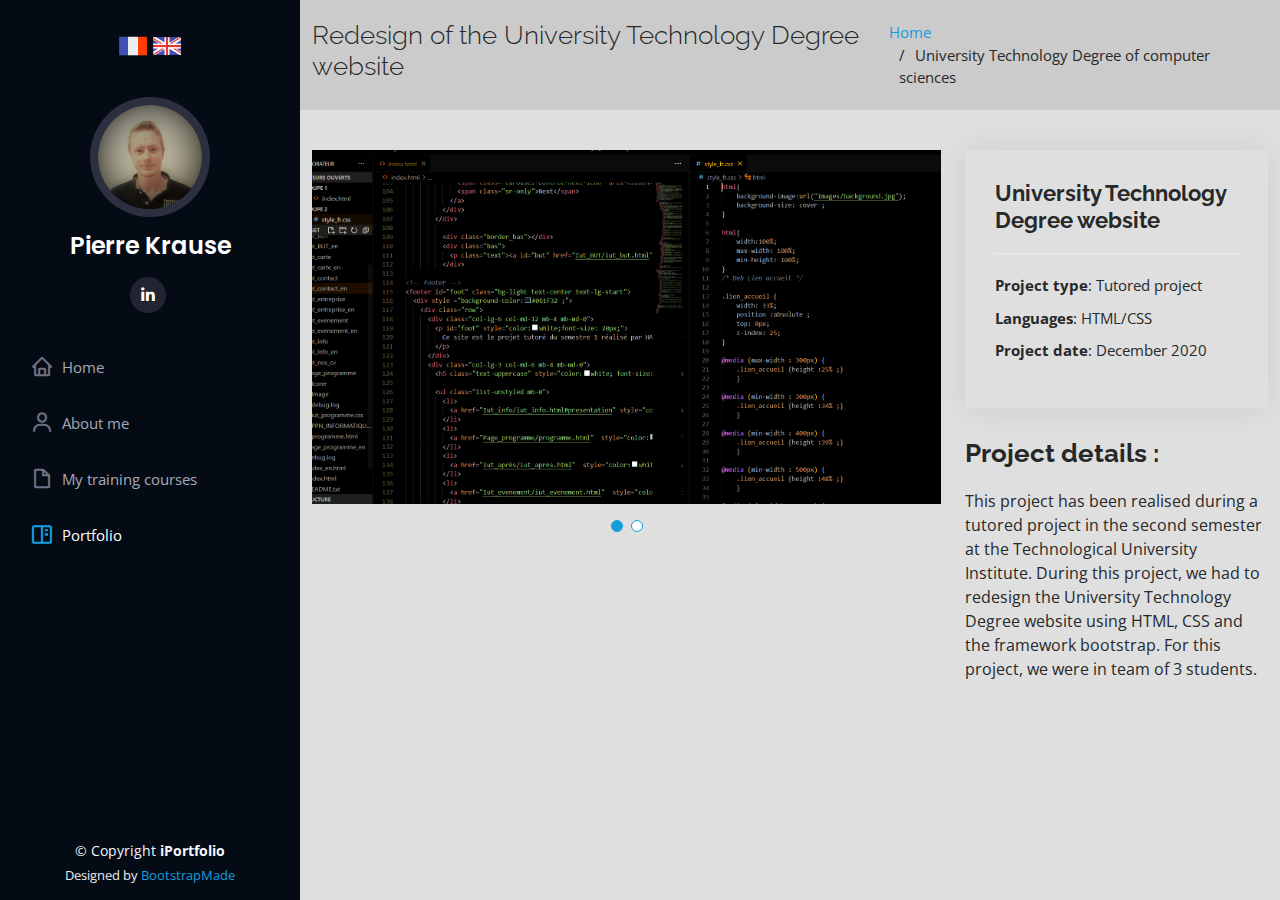
<file: portfolio_details/web/but_info/but_info_en.html>
<!DOCTYPE html>
<html lang="en">

<head>
    <meta charset="utf-8">
    <meta content="width=device-width, initial-scale=1.0" name="viewport">

    <title>BUT informatique</title>
    <meta content="" name="description">
    <meta content="" name="keywords">

    <!-- Favicons -->
    <link href="../../../assets/img/profil.JPG" rel="icon">
    <link href="../../../assets/img/apple-touch-icon.png" rel="apple-touch-icon">

    <!-- Google Fonts -->
    <link href="https://fonts.googleapis.com/css?family=Open+Sans:300,300i,400,400i,600,600i,700,700i|Raleway:300,300i,400,400i,500,500i,600,600i,700,700i|Poppins:300,300i,400,400i,500,500i,600,600i,700,700i" rel="stylesheet">

    <!-- Vendor CSS Files -->
    <link href="../../../assets/vendor/aos/aos.css" rel="stylesheet">
    <link href="../../../assets/vendor/bootstrap/css/bootstrap.min.css" rel="stylesheet">
    <link href="../../../assets/vendor/bootstrap-icons/bootstrap-icons.css" rel="stylesheet">
    <link href="../../../assets/vendor/boxicons/css/boxicons.min.css" rel="stylesheet">
    <link href="../../../assets/vendor/glightbox/css/glightbox.min.css" rel="stylesheet">
    <link href="../../../assets/vendor/swiper/swiper-bundle.min.css" rel="stylesheet">

    <!-- Template Main CSS File -->
    <link href="../../../assets/css/style.css" rel="stylesheet">

    <!-- =======================================================
    * Template Name: iPortfolio - v3.7.0
    * Template URL: https://bootstrapmade.com/iportfolio-bootstrap-portfolio-websites-template/
    * Author: BootstrapMade.com
    * License: https://bootstrapmade.com/license/
    ======================================================== -->
</head>

<body>

<!-- ======= Mobile nav toggle button ======= -->
<i class="bi bi-list mobile-nav-toggle d-xl-none"></i>

<!-- ======= Header ======= -->
<header id="header">
    <div class="d-flex flex-column">

        <div class="profile">
            <div class=" mt-3 text-center">
                <a href="but_info_fr.html" ><i class="bx "><img src="../../../assets/img/fr.png" alt="drp_fr" style="border:none;width:30px;"></i></a>
                <a href="but_info_en.html" ><i class="bx "><img src="../../../assets/img/en.png" alt="drp_fr" style="border:none;width:30px;"></i></a>
            </div>
            <a href="../../../index_en.html"><img src="../../../assets/img/profil.JPG" alt="" class="img-fluid rounded-circle"></a>
            <h1 class="text-light"><a href="../../../index.html">Pierre Krause</a></h1>
            <div class="social-links mt-3 text-center">
                <a href="https://www.linkedin.com/in/pierre-krause/" class="linkedin"><i class="bx bxl-linkedin"></i></a>
            </div>
        </div>

        <nav id="navbar" class="nav-menu navbar">
            <ul>
                <li><a href="../../../index_en.html#hero" class="nav-link scrollto "><i class="bx bx-home"></i> <span>Home</span></a></li>
                <li><a href="../../../index_en.html#about" class="nav-link scrollto"><i class="bx bx-user"></i> <span>About me</span></a></li>
                <li><a href="../../../index_en.html#resume" class="nav-link scrollto"><i class="bx bx-file-blank"></i> <span>My training courses</span></a></li>
                <li><a href="../../../index_en.html#portfolio" class="nav-link scrollto active"><i class="bx bx-book-content"></i> <span>Portfolio</span></a></li>
            </ul>
        </nav><!-- .nav-menu -->
    </div>
</header><!-- End Header -->

<main id="main">

    <!-- ======= Breadcrumbs ======= -->
    <section id="breadcrumbs" class="breadcrumbs">
        <div class="container">

            <div class="d-flex justify-content-between align-items-center">
                <h2>Redesign of the University Technology Degree website</h2>
                <ol>
                    <li><a href="../../../index.html">Home</a></li>
                    <li>University Technology Degree of computer sciences</li>
                </ol>
            </div>

        </div>
    </section><!-- End Breadcrumbs -->

    <!-- ======= Portfolio Details Section ======= -->
    <section id="portfolio-details" class="portfolio-details">
        <div class="container">

            <div class="row gy-4">

                <div class="col-lg-8">
                    <div class="portfolio-details-slider swiper">
                        <div class="swiper-wrapper align-items-center">

                            <div class="swiper-slide">
                                <img src="../../../assets/img/portfolio/details/web/BUT_info/code_01.PNG" alt="">
                            </div>

                            <div class="swiper-slide">
                                <img src="../../../assets/img/portfolio/details/web/BUT_info/but.PNG" alt="">
                            </div>

                        </div>
                        <div class="swiper-pagination"></div>
                    </div>
                </div>

                <div class="col-lg-4">
                    <div class="portfolio-info">
                        <h3>University Technology Degree website</h3>
                        <ul>
                            <li><strong>Project type</strong>: Tutored project</li>
                            <li><strong>Languages</strong>: HTML/CSS</li>
                            <li><strong>Project date</strong>: December 2020</li>
                        </ul>
                    </div>
                    <div class="portfolio-description">
                        <h2>Project details :</h2>
                        <p>
                            This project has been realised during a tutored project in the second semester at the Technological University Institute.
                            During this project, we had to redesign the University Technology Degree website using HTML, CSS and the framework bootstrap.
                            For this project, we were in team of 3 students.
                        </p>
                    </div>
                </div>

            </div>

        </div>
    </section><!-- End Portfolio Details Section -->

</main><!-- End #main -->

<!-- ======= Footer ======= -->
<footer id="footer">
    <div class="container">
        <div class="copyright">
            &copy; Copyright <strong><span>iPortfolio</span></strong>
        </div>
        <div class="credits">
            <!-- All the links in the footer should remain intact. -->
            <!-- You can delete the links only if you purchased the pro version. -->
            <!-- Licensing information: https://bootstrapmade.com/license/ -->
            <!-- Purchase the pro version with working PHP/AJAX contact form: https://bootstrapmade.com/iportfolio-bootstrap-portfolio-websites-template/ -->
            Designed by <a href="https://bootstrapmade.com/">BootstrapMade</a>
        </div>
    </div>
</footer><!-- End  Footer -->

<a href="#" class="back-to-top d-flex align-items-center justify-content-center"><i class="bi bi-arrow-up-short"></i></a>

<!-- Vendor JS Files -->
<script src="../../../assets/vendor/purecounter/purecounter.js"></script>
<script src="../../../assets/vendor/aos/aos.js"></script>
<script src="../../../assets/vendor/bootstrap/js/bootstrap.bundle.min.js"></script>
<script src="../../../assets/vendor/glightbox/js/glightbox.min.js"></script>
<script src="../../../assets/vendor/isotope-layout/isotope.pkgd.min.js"></script>
<script src="../../../assets/vendor/swiper/swiper-bundle.min.js"></script>
<script src="../../../assets/vendor/typed.js/typed.min.js"></script>
<script src="../../../assets/vendor/waypoints/noframework.waypoints.js"></script>
<script src="../../../assets/vendor/php-email-form/validate.js"></script>

<!-- Template Main JS File -->
<script src="../../../assets/js/main.js"></script>

</body>

</html>
</file>
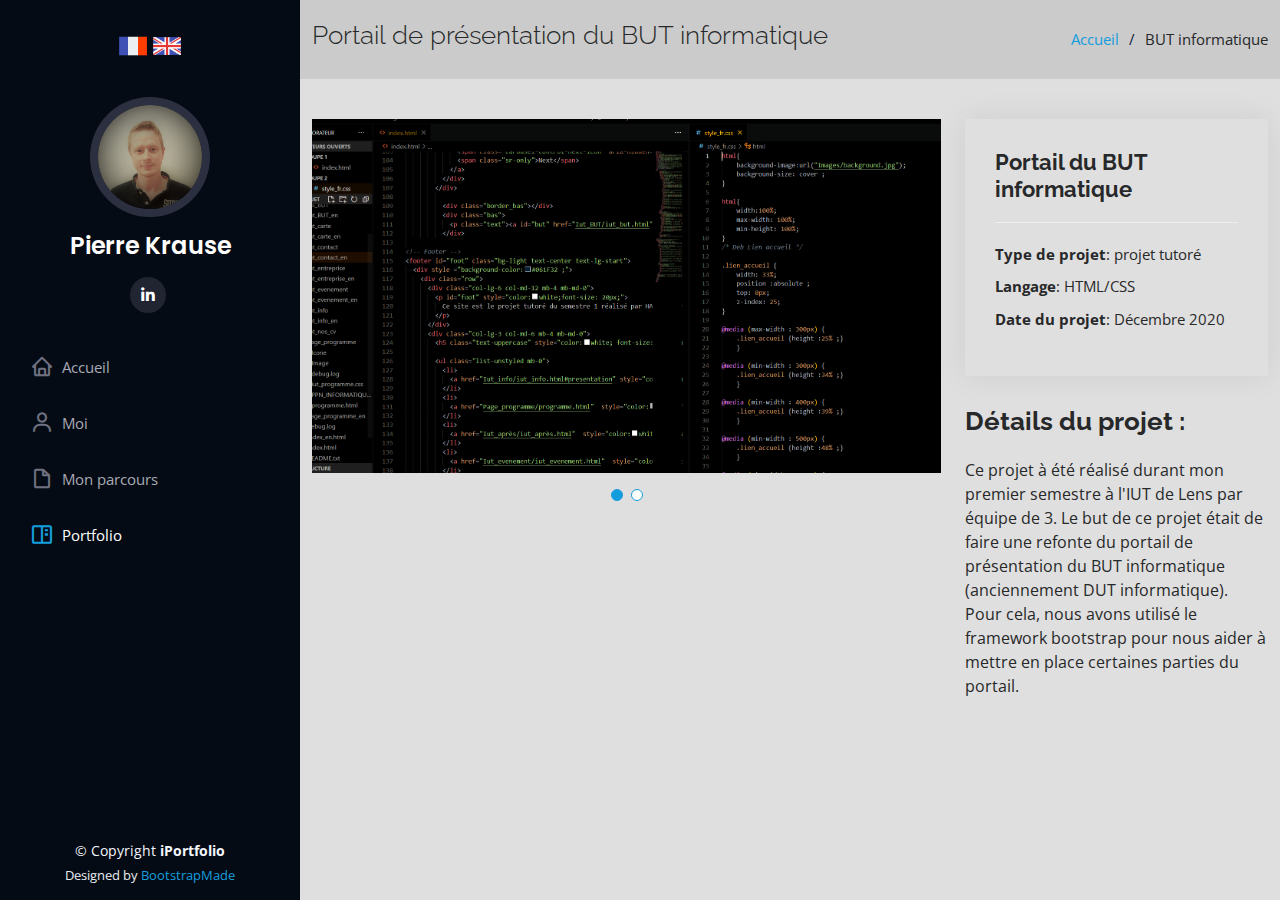
<file: portfolio_details/web/but_info/but_info_fr.html>
<!DOCTYPE html>
<html lang="fr">

<head>
  <meta charset="utf-8">
  <meta content="width=device-width, initial-scale=1.0" name="viewport">

  <title>BUT informatique</title>
  <meta content="" name="description">
  <meta content="" name="keywords">

  <!-- Favicons -->
  <link href="../../../assets/img/profil.JPG" rel="icon">
  <link href="../../../assets/img/apple-touch-icon.png" rel="apple-touch-icon">

  <!-- Google Fonts -->
  <link href="https://fonts.googleapis.com/css?family=Open+Sans:300,300i,400,400i,600,600i,700,700i|Raleway:300,300i,400,400i,500,500i,600,600i,700,700i|Poppins:300,300i,400,400i,500,500i,600,600i,700,700i" rel="stylesheet">

  <!-- Vendor CSS Files -->
  <link href="../../../assets/vendor/aos/aos.css" rel="stylesheet">
  <link href="../../../assets/vendor/bootstrap/css/bootstrap.min.css" rel="stylesheet">
  <link href="../../../assets/vendor/bootstrap-icons/bootstrap-icons.css" rel="stylesheet">
  <link href="../../../assets/vendor/boxicons/css/boxicons.min.css" rel="stylesheet">
  <link href="../../../assets/vendor/glightbox/css/glightbox.min.css" rel="stylesheet">
  <link href="../../../assets/vendor/swiper/swiper-bundle.min.css" rel="stylesheet">

  <!-- Template Main CSS File -->
  <link href="../../../assets/css/style.css" rel="stylesheet">

  <!-- =======================================================
  * Template Name: iPortfolio - v3.7.0
  * Template URL: https://bootstrapmade.com/iportfolio-bootstrap-portfolio-websites-template/
  * Author: BootstrapMade.com
  * License: https://bootstrapmade.com/license/
  ======================================================== -->
</head>

<body>

  <!-- ======= Mobile nav toggle button ======= -->
  <i class="bi bi-list mobile-nav-toggle d-xl-none"></i>

  <!-- ======= Header ======= -->
  <header id="header">
    <div class="d-flex flex-column">

      <div class="profile">
        <div class=" mt-3 text-center">
          <a href="but_info_fr.html" ><i class="bx "><img src="../../../assets/img/fr.png" alt="drp_fr" style="border:none;width:30px;"></i></a>
          <a href="but_info_en.html" ><i class="bx "><img src="../../../assets/img/en.png" alt="drp_fr" style="border:none;width:30px;"></i></a>
        </div>
        <a href="../../../index.html"><img src="../../../assets/img/profil.JPG" alt="" class="img-fluid rounded-circle"></a>
        <h1 class="text-light"><a href="../../../index.html">Pierre Krause</a></h1>
        <div class="social-links mt-3 text-center">
            <a href="https://www.linkedin.com/in/pierre-krause/" class="linkedin"><i class="bx bxl-linkedin"></i></a>
        </div>
      </div>

      <nav id="navbar" class="nav-menu navbar">
        <ul>
          <li><a href="../../../index.html#hero" class="nav-link scrollto"><i class="bx bx-home"></i> <span>Accueil</span></a></li>
          <li><a href="../../../index.html#about" class="nav-link scrollto"><i class="bx bx-user"></i> <span>Moi</span></a></li>
          <li><a href="../../../index.html#resume" class="nav-link scrollto"><i class="bx bx-file-blank"></i> <span>Mon parcours</span></a></li>
          <li><a href="../../../index.html#portfolio" class="nav-link scrollto active"><i class="bx bx-book-content"></i> <span>Portfolio</span></a></li>
        </ul>
      </nav><!-- .nav-menu -->
    </div>
  </header><!-- End Header -->

  <main id="main">

    <!-- ======= Breadcrumbs ======= -->
    <section id="breadcrumbs" class="breadcrumbs">
      <div class="container">

        <div class="d-flex justify-content-between align-items-center">
          <h2>Portail de présentation du BUT informatique</h2>
          <ol>
            <li><a href="../../../index.html">Accueil</a></li>
            <li>BUT informatique</li>
          </ol>
        </div>

      </div>
    </section><!-- End Breadcrumbs -->

    <!-- ======= Portfolio Details Section ======= -->
    <section id="portfolio-details" class="portfolio-details">
      <div class="container">

        <div class="row gy-4">

          <div class="col-lg-8">
            <div class="portfolio-details-slider swiper">
              <div class="swiper-wrapper align-items-center">

                <div class="swiper-slide">
                  <img src="../../../assets/img/portfolio/details/web/BUT_info/code_01.PNG" alt="">
                </div>

                <div class="swiper-slide">
                  <img src="../../../assets/img/portfolio/details/web/BUT_info/but.PNG" alt="">
                </div>
                
              </div>
              <div class="swiper-pagination"></div>
            </div>
          </div>

          <div class="col-lg-4">
            <div class="portfolio-info">
              <h3>Portail du BUT informatique</h3>
              <ul>
                <li><strong>Type de projet</strong>: projet tutoré</li>
                <li><strong>Langage</strong>: HTML/CSS</li>
                <li><strong>Date du projet</strong>: Décembre 2020</li>
              </ul>
            </div>
            <div class="portfolio-description">
              <h2>Détails du projet :</h2>
              <p>
                Ce projet à été réalisé durant mon premier semestre à l'IUT de Lens par équipe de 3.
                Le but de ce projet était de faire une refonte du portail de présentation du BUT informatique (anciennement DUT informatique).
                Pour cela, nous avons utilisé le framework bootstrap pour nous aider à mettre en place certaines parties du portail.
              </p>
            </div>
          </div>

        </div>

      </div>
    </section><!-- End Portfolio Details Section -->

  </main><!-- End #main -->

  <!-- ======= Footer ======= -->
  <footer id="footer">
    <div class="container">
      <div class="copyright">
        &copy; Copyright <strong><span>iPortfolio</span></strong>
      </div>
      <div class="credits">
        <!-- All the links in the footer should remain intact. -->
        <!-- You can delete the links only if you purchased the pro version. -->
        <!-- Licensing information: https://bootstrapmade.com/license/ -->
        <!-- Purchase the pro version with working PHP/AJAX contact form: https://bootstrapmade.com/iportfolio-bootstrap-portfolio-websites-template/ -->
        Designed by <a href="https://bootstrapmade.com/">BootstrapMade</a>
      </div>
    </div>
  </footer><!-- End  Footer -->

  <a href="#" class="back-to-top d-flex align-items-center justify-content-center"><i class="bi bi-arrow-up-short"></i></a>

  <!-- Vendor JS Files -->
  <script src="../../../assets/vendor/purecounter/purecounter.js"></script>
  <script src="../../../assets/vendor/aos/aos.js"></script>
  <script src="../../../assets/vendor/bootstrap/js/bootstrap.bundle.min.js"></script>
  <script src="../../../assets/vendor/glightbox/js/glightbox.min.js"></script>
  <script src="../../../assets/vendor/isotope-layout/isotope.pkgd.min.js"></script>
  <script src="../../../assets/vendor/swiper/swiper-bundle.min.js"></script>
  <script src="../../../assets/vendor/typed.js/typed.min.js"></script>
  <script src="../../../assets/vendor/waypoints/noframework.waypoints.js"></script>
  <script src="../../../assets/vendor/php-email-form/validate.js"></script>

  <!-- Template Main JS File -->
  <script src="../../../assets/js/main.js"></script>

</body>

</html>
</file>
<file: assets/css/style.css>
/**
* Template Name: iPortfolio - v3.7.0
* Template URL: https://bootstrapmade.com/iportfolio-bootstrap-portfolio-websites-template/
* Author: BootstrapMade.com
* License: https://bootstrapmade.com/license/
*/

/*--------------------------------------------------------------
# General
--------------------------------------------------------------*/
body {
  font-family: "Open Sans", sans-serif;
  color: #272829;
  background-color: #DFDFDF;
}

a {
  color: #149ddd;
  text-decoration: none;
}

a:hover {
  color: #37b3ed;
  text-decoration: none;
}

h1, h2, h3, h4, h5, h6 {
  font-family: "Raleway", sans-serif;
}

/*--------------------------------------------------------------
# Back to top button
--------------------------------------------------------------*/
.back-to-top {
  position: fixed;
  visibility: hidden;
  opacity: 0;
  right: 15px;
  bottom: 15px;
  z-index: 996;
  background: #149ddd;
  width: 40px;
  height: 40px;
  border-radius: 50px;
  transition: all 0.4s;
}
.back-to-top i {
  font-size: 28px;
  color: #fff;
  line-height: 0;
}
.back-to-top:hover {
  background: #2eafec;
  color: #fff;
}
.back-to-top.active {
  visibility: visible;
  opacity: 1;
}

/*--------------------------------------------------------------
# Header
--------------------------------------------------------------*/
#header {
  position: fixed;
  top: 0;
  left: 0;
  bottom: 0;
  width: 300px;
  transition: all ease-in-out 0.5s;
  z-index: 9997;
  transition: all 0.5s;
  padding: 0 15px;
  background: #040b14;
  overflow-y: auto;
}
#header .profile img {
  margin: 15px auto;
  display: block;
  width: 120px;
  border: 8px solid #2c2f3f;
}
#header .profile h1 {
  font-size: 24px;
  margin: 0;
  padding: 0;
  font-weight: 600;
  -moz-text-align-last: center;
  text-align-last: center;
  font-family: "Poppins", sans-serif;
}
#header .profile h1 a, #header .profile h1 a:hover {
  color: #fff;
  text-decoration: none;
}
#header .profile .social-links a {
  font-size: 18px;
  display: inline-block;
  background: #212431;
  color: #fff;
  line-height: 1;
  padding: 8px 0;
  margin-right: 4px;
  border-radius: 50%;
  text-align: center;
  width: 36px;
  height: 36px;
  transition: 0.3s;
}
#header .profile .social-links a:hover {
  background: #149ddd;
  color: #fff;
  text-decoration: none;
}

#main {
  margin-left: 300px;
}

@media (max-width: 1199px) {
  #header {
    left: -300px;
  }

  #main {
    margin-left: 0;
  }
}
/*--------------------------------------------------------------
# Navigation Menu
--------------------------------------------------------------*/
/* Desktop Navigation */
.nav-menu {
  padding: 30px 0 0 0;
}
.nav-menu * {
  margin: 0;
  padding: 0;
  list-style: none;
}
.nav-menu > ul > li {
  position: relative;
  white-space: nowrap;
}
.nav-menu a, .nav-menu a:focus {
  display: flex;
  align-items: center;
  color: #a8a9b4;
  padding: 12px 15px;
  margin-bottom: 8px;
  transition: 0.3s;
  font-size: 15px;
}
.nav-menu a i, .nav-menu a:focus i {
  font-size: 24px;
  padding-right: 8px;
  color: #6f7180;
}
.nav-menu a:hover, .nav-menu .active, .nav-menu .active:focus, .nav-menu li:hover > a {
  text-decoration: none;
  color: #fff;
}
.nav-menu a:hover i, .nav-menu .active i, .nav-menu .active:focus i, .nav-menu li:hover > a i {
  color: #149ddd;
}

/* Mobile Navigation */
.mobile-nav-toggle {
  position: fixed;
  right: 15px;
  top: 15px;
  z-index: 9998;
  border: 0;
  font-size: 24px;
  transition: all 0.4s;
  outline: none !important;
  background-color: #149ddd;
  color: #fff;
  width: 40px;
  height: 40px;
  display: inline-flex;
  align-items: center;
  justify-content: center;
  line-height: 0;
  border-radius: 50px;
  cursor: pointer;
}

.mobile-nav-active {
  overflow: hidden;
}
.mobile-nav-active #header {
  left: 0;
}

/*--------------------------------------------------------------
# Hero Section
--------------------------------------------------------------*/
#hero {
  width: 100%;
  height: 100vh;
  background: url("../img/back.jpg") top center;
  background-size: cover;
}
#hero:before {
  content: "";
  background: rgba(5, 13, 24, 0.3);
  position: absolute;
  bottom: 0;
  top: 0;
  left: 0;
  right: 0;
  z-index: 1;
}
#hero .hero-container {
  position: relative;
  z-index: 2;
  min-width: 300px;
}
#hero h1 {
  margin: 0 0 10px 0;
  font-size: 64px;
  font-weight: 700;
  line-height: 56px;
  color: #fff;
}
#hero p {
  color: #fff;
  margin-bottom: 50px;
  font-size: 26px;
  font-family: "Poppins", sans-serif;
}
#hero p span {
  color: #fff;
  padding-bottom: 4px;
  letter-spacing: 1px;
  border-bottom: 3px solid #149ddd;
}
@media (min-width: 1024px) {
  #hero {
    background-attachment: fixed;
  }
}
@media (max-width: 768px) {
  #hero h1 {
    font-size: 28px;
    line-height: 36px;
  }
  #hero h2 {
    font-size: 18px;
    line-height: 24px;
    margin-bottom: 30px;
  }
}

/*--------------------------------------------------------------
# Sections General
--------------------------------------------------------------*/
section {
  padding: 60px 0;
  overflow: hidden;
}

.section-bg {
  background: #CBCBCB;
}

.section-title {
  padding-bottom: 30px;
}
.section-title h2 {
  font-size: 32px;
  font-weight: bold;
  margin-bottom: 20px;
  padding-bottom: 20px;
  position: relative;
  color: #173b6c;
}
.section-title h2::after {
  content: "";
  position: absolute;
  display: block;
  width: 50px;
  height: 3px;
  background: #149ddd;
  bottom: 0;
  left: 0;
}
.section-title p {
  margin-bottom: 0;
}

/*--------------------------------------------------------------
# About
--------------------------------------------------------------*/
.about .content h3 {
  font-weight: 700;
  font-size: 26px;
  color: #173b6c;
}
.about .content ul {
  list-style: none;
  padding: 0;
}
.about .content ul li {
  margin-bottom: 20px;
  display: flex;
  align-items: center;
}
.about .content ul strong {
  margin-right: 10px;
}
.about .content ul i {
  font-size: 16px;
  margin-right: 5px;
  color: #149ddd;
  line-height: 0;
}
.about .content p:last-child {
  margin-bottom: 0;
}



/*--------------------------------------------------------------
# Akills
--------------------------------------------------------------*/
.skills .progress {
  height: 60px;
  display: block;
  background: none;
  border-radius: 0;
}
.skills .progress .skill {
  padding: 0;
  margin: 0 0 6px 0;
  display: block;
  font-weight: 600;
  font-family: "Poppins", sans-serif;
  color: #050d18;
}
.skills .progress .skill .val {
  float: right;
  font-style: normal;
}
.skills .progress-bar-wrap {
  background: #dce8f8;
  height: 10px;
}
.skills .progress-bar {
  width: 1px;
  height: 10px;
  transition: 0.9s;
  background-color: #149ddd;
}

/*--------------------------------------------------------------
# Resume
--------------------------------------------------------------*/
.resume .resume-title {
  font-size: 26px;
  font-weight: 700;
  margin-top: 20px;
  margin-bottom: 20px;
  color: #050d18;
}
.resume .resume-item {
  padding: 0 0 20px 20px;
  margin-top: -2px;
  border-left: 2px solid #1f5297;
  position: relative;
}
.resume .resume-item h4 {
  line-height: 18px;
  font-size: 18px;
  font-weight: 600;
  text-transform: uppercase;
  font-family: "Poppins", sans-serif;
  color: #050d18;
  margin-bottom: 10px;
}
.resume .resume-item h5 {
  font-size: 16px;
  background: #e4edf9;
  padding: 5px 15px;
  display: inline-block;
  font-weight: 600;
  margin-bottom: 10px;
}
.resume .resume-item ul {
  padding-left: 20px;
}
.resume .resume-item ul li {
  padding-bottom: 10px;
}
.resume .resume-item:last-child {
  padding-bottom: 0;
}
.resume .resume-item::before {
  content: "";
  position: absolute;
  width: 16px;
  height: 16px;
  border-radius: 50px;
  left: -9px;
  top: 0;
  background: #fff;
  border: 2px solid #1f5297;
}

/*--------------------------------------------------------------
# Portfolio
--------------------------------------------------------------*/
.portfolio .portfolio-item {
  margin-bottom: 30px;
}
.portfolio #portfolio-flters {
  padding: 0;
  margin: 0 auto 35px auto;
  list-style: none;
  text-align: center;
  background: #fff;
  border-radius: 50px;
  padding: 2px 15px;
}
.portfolio #portfolio-flters li {
  cursor: pointer;
  display: inline-block;
  padding: 10px 15px 8px 15px;
  font-size: 14px;
  font-weight: 600;
  line-height: 1;
  text-transform: uppercase;
  color: #272829;
  margin-bottom: 5px;
  transition: all 0.3s ease-in-out;
}
.portfolio #portfolio-flters li:hover, .portfolio #portfolio-flters li.filter-active {
  color: #149ddd;
}
.portfolio #portfolio-flters li:last-child {
  margin-right: 0;
}
.portfolio .portfolio-wrap {
  transition: 0.3s;
  position: relative;
  overflow: hidden;
  z-index: 1;
}
.portfolio .portfolio-wrap::before {
  content: "";
  background: rgba(255, 255, 255, 0.5);
  position: absolute;
  left: 0;
  right: 0;
  top: 0;
  bottom: 0;
  transition: all ease-in-out 0.3s;
  z-index: 2;
  opacity: 0;
}
.portfolio .portfolio-wrap .portfolio-links {
  opacity: 1;
  left: 0;
  right: 0;
  bottom: -60px;
  z-index: 3;
  position: absolute;
  transition: all ease-in-out 0.3s;
  display: flex;
  justify-content: center;
}
.portfolio .portfolio-wrap .portfolio-links a {
  color: #fff;
  font-size: 28px;
  text-align: center;
  background: rgba(20, 157, 221, 0.75);
  transition: 0.3s;
  width: 50%;
}
.portfolio .portfolio-wrap .portfolio-links a:hover {
  background: rgba(20, 157, 221, 0.95);
}
.portfolio .portfolio-wrap .portfolio-links a + a {
  border-left: 1px solid #37b3ed;
}
.portfolio .portfolio-wrap:hover::before {
  top: 0;
  left: 0;
  right: 0;
  bottom: 0;
  opacity: 1;
}
.portfolio .portfolio-wrap:hover .portfolio-links {
  opacity: 1;
  bottom: 0;
}

/*--------------------------------------------------------------
# Portfolio Details
--------------------------------------------------------------*/
.portfolio-details {
  padding-top: 40px;
}
.portfolio-details .portfolio-details-slider img {
  width: 100%;
}
.portfolio-details .portfolio-details-slider .swiper-pagination {
  margin-top: 20px;
  position: relative;
}
.portfolio-details .portfolio-details-slider .swiper-pagination .swiper-pagination-bullet {
  width: 12px;
  height: 12px;
  background-color: #fff;
  opacity: 1;
  border: 1px solid #149ddd;
}
.portfolio-details .portfolio-details-slider .swiper-pagination .swiper-pagination-bullet-active {
  background-color: #149ddd;
}
.portfolio-details .portfolio-info {
  padding: 30px;
  box-shadow: 0px 0 30px rgba(5, 13, 24, 0.08);
}
.portfolio-details .portfolio-info h3 {
  font-size: 22px;
  font-weight: 700;
  margin-bottom: 20px;
  padding-bottom: 20px;
  border-bottom: 1px solid #eee;
}
.portfolio-details .portfolio-info ul {
  list-style: none;
  padding: 0;
  font-size: 15px;
}
.portfolio-details .portfolio-info ul li + li {
  margin-top: 10px;
}
.portfolio-details .portfolio-description {
  padding-top: 30px;
}
.portfolio-details .portfolio-description h2 {
  font-size: 26px;
  font-weight: 700;
  margin-bottom: 20px;
}
.portfolio-details .portfolio-description p {
  padding: 0;
}


/*--------------------------------------------------------------
# Contact
--------------------------------------------------------------*/
.contact {
  padding-bottom: 130px;
}
.contact .info {
  padding: 30px;
  background: #fff;
  width: 100%;
  box-shadow: 0 0 24px 0 rgba(0, 0, 0, 0.12);
}
.contact .info i {
  font-size: 20px;
  color: #149ddd;
  float: left;
  width: 44px;
  height: 44px;
  background: #dff3fc;
  display: flex;
  justify-content: center;
  align-items: center;
  border-radius: 50px;
  transition: all 0.3s ease-in-out;
}
.contact .info h4 {
  padding: 0 0 0 60px;
  font-size: 22px;
  font-weight: 600;
  margin-bottom: 5px;
  color: #050d18;
}
.contact .info p {
  padding: 0 0 10px 60px;
  margin-bottom: 20px;
  font-size: 14px;
  color: #173b6c;
}
.contact .info .email p {
  padding-top: 5px;
}
.contact .info .social-links {
  padding-left: 60px;
}
.contact .info .social-links a {
  font-size: 18px;
  display: inline-block;
  background: #333;
  color: #fff;
  line-height: 1;
  padding: 8px 0;
  border-radius: 50%;
  text-align: center;
  width: 36px;
  height: 36px;
  transition: 0.3s;
  margin-right: 10px;
}
.contact .info .social-links a:hover {
  background: #149ddd;
  color: #fff;
}
.contact .info .email:hover i, .contact .info .address:hover i, .contact .info .phone:hover i {
  background: #149ddd;
  color: #fff;
}
.contact .php-email-form {
  width: 100%;
  padding: 30px;
  background: #fff;
  box-shadow: 0 0 24px 0 rgba(0, 0, 0, 0.12);
}
.contact .php-email-form .form-group {
  padding-bottom: 8px;
}
.contact .php-email-form .validate {
  display: none;
  color: red;
  margin: 0 0 15px 0;
  font-weight: 400;
  font-size: 13px;
}
.contact .php-email-form .error-message {
  display: none;
  color: #fff;
  background: #ed3c0d;
  text-align: left;
  padding: 15px;
  font-weight: 600;
}
.contact .php-email-form .error-message br + br {
  margin-top: 25px;
}
.contact .php-email-form .sent-message {
  display: none;
  color: #fff;
  background: #18d26e;
  text-align: center;
  padding: 15px;
  font-weight: 600;
}
.contact .php-email-form .loading {
  display: none;
  background: #fff;
  text-align: center;
  padding: 15px;
}
.contact .php-email-form .loading:before {
  content: "";
  display: inline-block;
  border-radius: 50%;
  width: 24px;
  height: 24px;
  margin: 0 10px -6px 0;
  border: 3px solid #18d26e;
  border-top-color: #eee;
  -webkit-animation: animate-loading 1s linear infinite;
  animation: animate-loading 1s linear infinite;
}
.contact .php-email-form .form-group {
  margin-bottom: 15px;
}
.contact .php-email-form label {
  padding-bottom: 8px;
}
.contact .php-email-form input, .contact .php-email-form textarea {
  border-radius: 0;
  box-shadow: none;
  font-size: 14px;
}
.contact .php-email-form input {
  height: 44px;
}
.contact .php-email-form textarea {
  padding: 10px 15px;
}
.contact .php-email-form button[type=submit] {
  background: #149ddd;
  border: 0;
  padding: 10px 24px;
  color: #fff;
  transition: 0.4s;
  border-radius: 4px;
}
.contact .php-email-form button[type=submit]:hover {
  background: #37b3ed;
}
@-webkit-keyframes animate-loading {
  0% {
    transform: rotate(0deg);
  }
  100% {
    transform: rotate(360deg);
  }
}
@keyframes animate-loading {
  0% {
    transform: rotate(0deg);
  }
  100% {
    transform: rotate(360deg);
  }
}

/*--------------------------------------------------------------
# Breadcrumbs
--------------------------------------------------------------*/
.breadcrumbs {
  padding: 20px 0;
  background: #CBCBCB;
}
.breadcrumbs h2 {
  font-size: 26px;
  font-weight: 300;
}
.breadcrumbs ol {
  display: flex;
  flex-wrap: wrap;
  list-style: none;
  padding: 0;
  margin: 0;
  font-size: 15px;
}
.breadcrumbs ol li + li {
  padding-left: 10px;
}
.breadcrumbs ol li + li::before {
  display: inline-block;
  padding-right: 10px;
  color: #0e2442;
  content: "/";
}
@media (max-width: 768px) {
  .breadcrumbs .d-flex {
    display: block !important;
  }
  .breadcrumbs ol {
    display: block;
  }
  .breadcrumbs ol li {
    display: inline-block;
  }
}

/*--------------------------------------------------------------
# Footer
--------------------------------------------------------------*/
#footer {
  padding: 15px;
  color: #f4f6fd;
  font-size: 14px;
  position: fixed;
  left: 0;
  bottom: 0;
  width: 300px;
  z-index: 9999;
  background: #040b14;
}
#footer .copyright {
  text-align: center;
}
#footer .credits {
  padding-top: 5px;
  text-align: center;
  font-size: 13px;
  color: #eaebf0;
}
@media (max-width: 1199px) {
  #footer {
    position: static;
    width: auto;
    padding-right: 20px 15px;
  }
}
</file>
